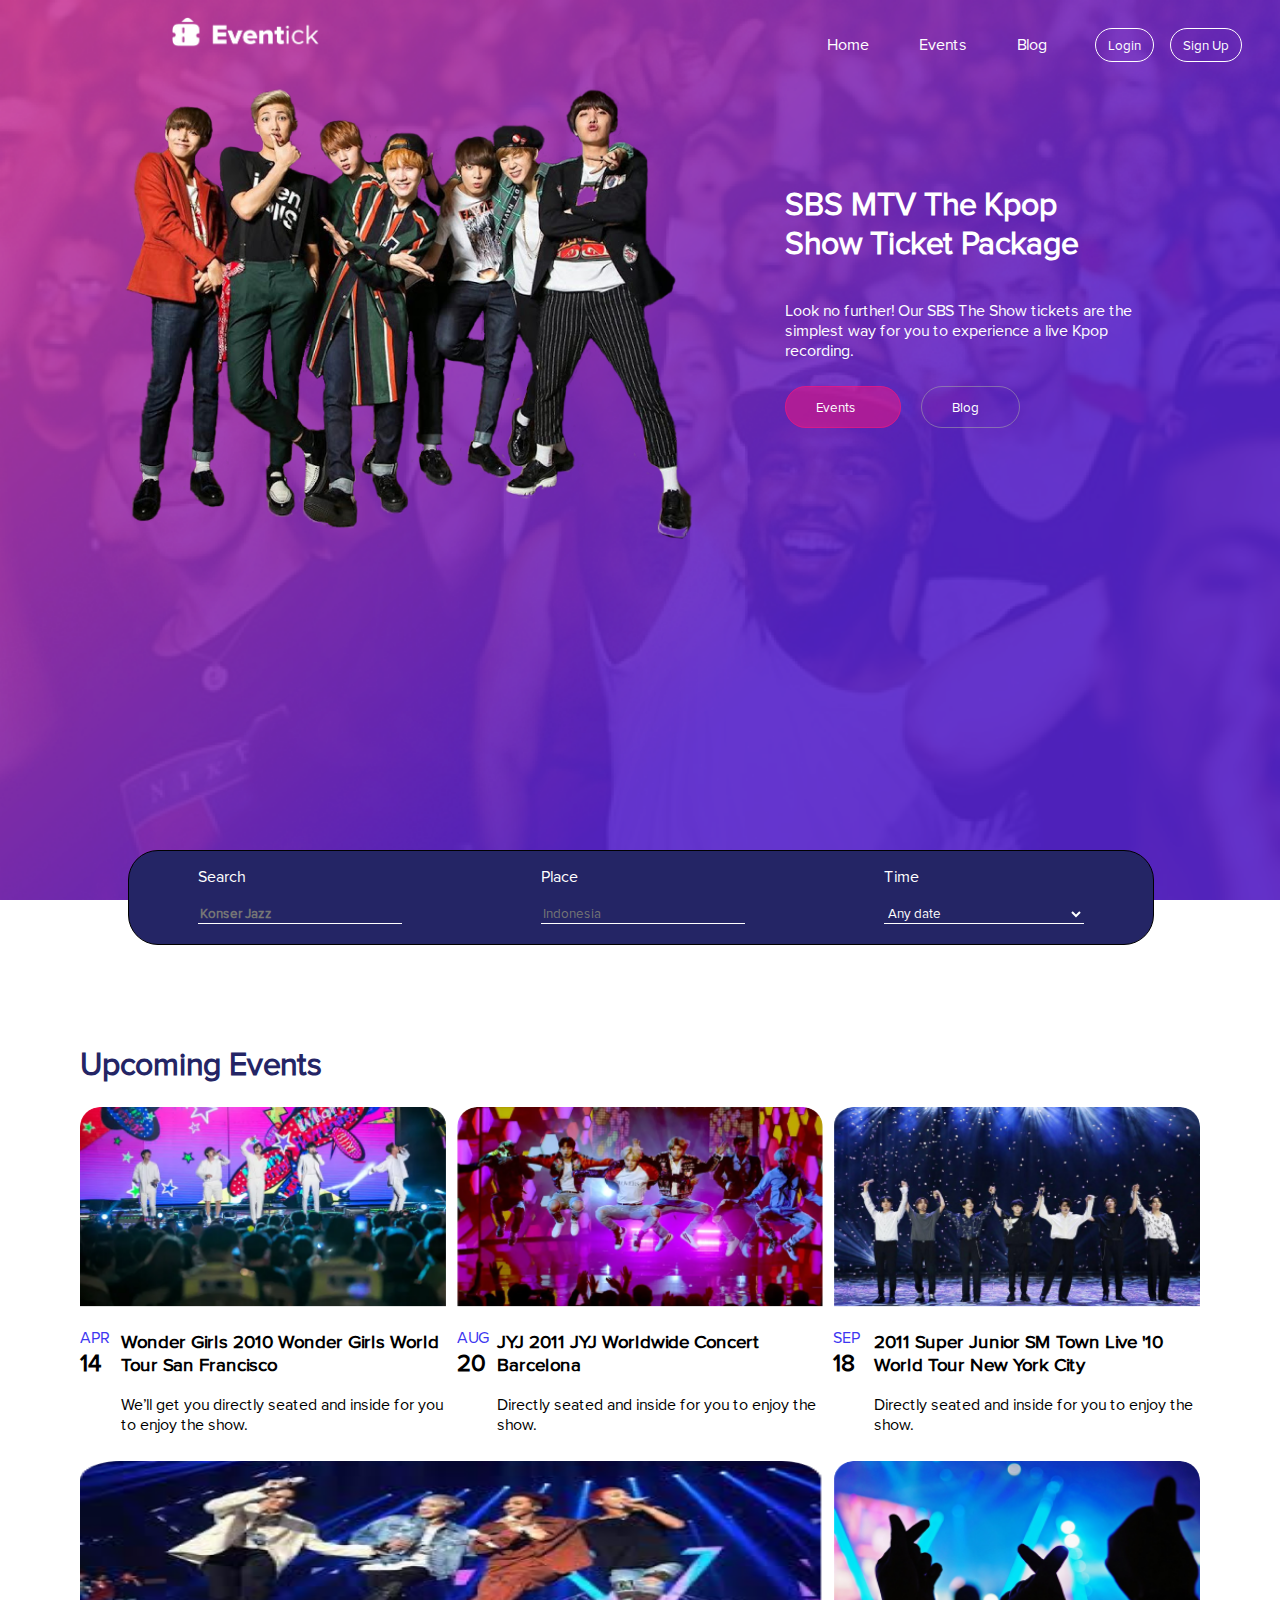
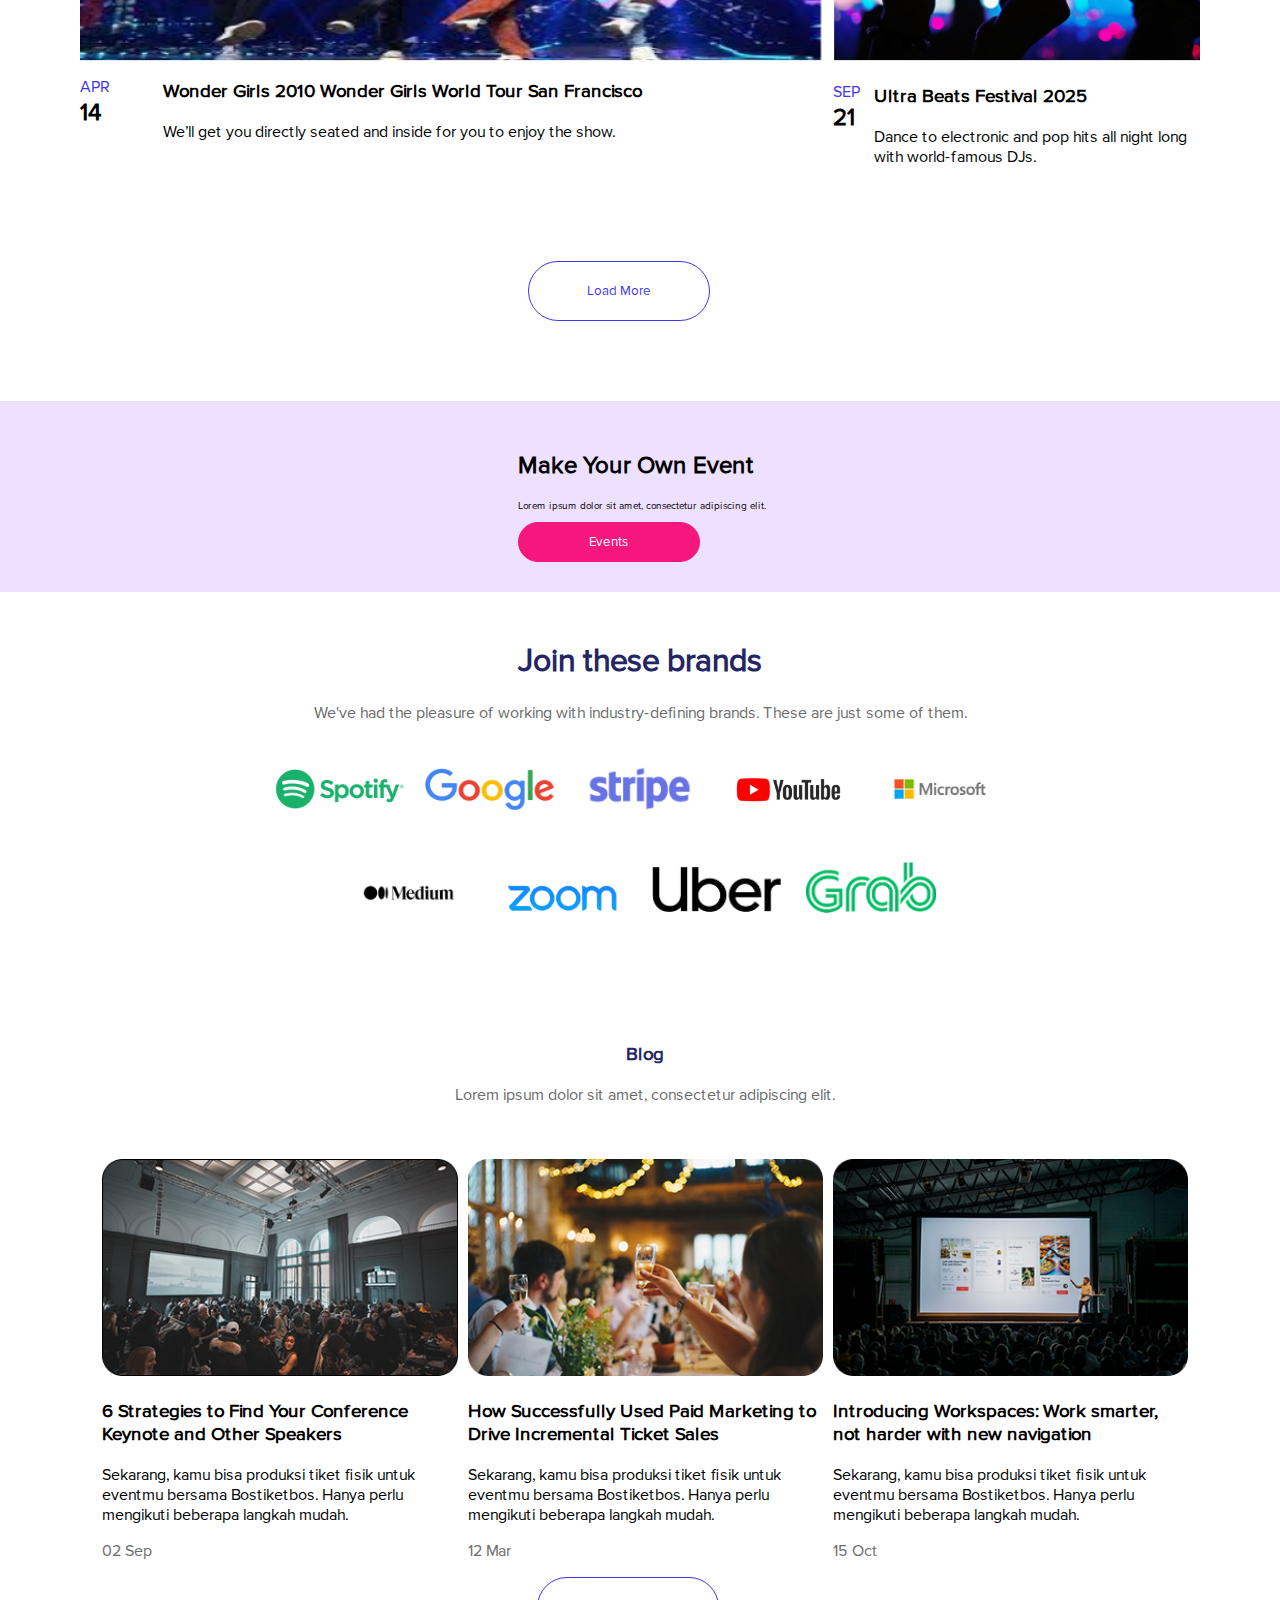
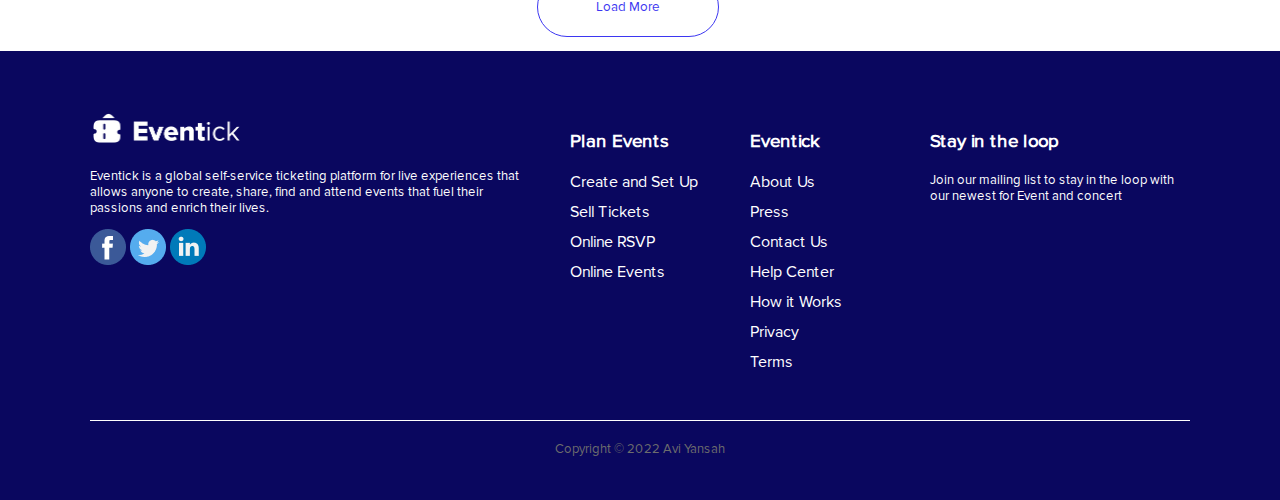
<file: index.html>
<!DOCTYPE html>
<html lang="en">

<head>
    <meta charset="UTF-8">
    <meta name="viewport" content="width=device-width, initial-scale=1.0">
    <title>Festava : Plateforme de Billetterie Événementielle</title>
    <link href="index.css" rel="stylesheet">

</head>

<body>
    <main>
        <header class="header">
            <nav class="menu">
                <a class="logo-img" href="./index.html">
                    <img src="./Images/logo.png" width="150px">
                </a>

                <div class="nav-bar">
                    <div class="nav">
                        <a href="./index.html" style="color: white;">Home</a>
                        <a href="./Events.html" style="color: white;">Events</a>
                        <a href="./Blog.html" style="color: white;">Blog</a>
                    </div>


                    <div class="Login">
                        <a href="./Login.html">
                            <button>Login</button>
                        </a>
                        <a href="./Sign-up.html">
                            <button>Sign Up</button>
                        </a>
                    </div>
                </div>
            </nav>

            <section class="section-header">
                <div class="img-kpop">
                    <img src="./Images/kpop.png">
                </div>
                <div class="head-kpop">
                    <h1>SBS MTV The Kpop <br> Show Ticket Package</h1>
                    <p>Look no further! Our SBS The Show tickets are the<br>simplest way for you to experience a live
                        Kpop<br>recording.
                    </p>
                    <div class="btn-head">
                        <a id="btn-event" class="btn" href="./Events.html">
                            <button>Events</button>
                        </a>
                        <a class="btn" href="./Blog.html">
                            <button>Blog</button>
                        </a>
                    </div>

                </div>
            </section>
        </header>
        <div class="recherche">
            <div class="recherche-div">
                <p>Search</p>
                <input type="text" class="input-r" placeholder="Konser Jazz" style="color: white; font-weight: bold;">

            </div>
            <div>
                <p>Place</p>
                <input type="text" class="input-r" placeholder="Indonesia">
            </div>
            <div>
                <p>Time</p>
                <select class="input-r">
                    <option>Any date</option>
                </select>

            </div>

        </div>

        <section class="container-section">
            <h1 class="title-event">Upcoming Events</h1>
            <div class="container-events">
                <div class="item-1">
                    <img src="./Images/Rectangle 12.png">
                    <div class="item">
                        <div class="item_even">
                            <p class="month">
                                APR
                            </p>
                            <P class="date">
                                14
                            </P>
                        </div>
                        <div>
                            <h3>Wonder Girls 2010 Wonder Girls World Tour San Francisco</h3>
                            <p>We’ll get you directly seated and inside for you to enjoy the show.</p>
                        </div>
                    </div>
                </div>
                <div class="item-2">
                    <img src="./Images/Rectangle 12-1.png">
                    <div class="item">
                        <div class="item_even">
                            <p class="month">AUG</p>
                            <p class="date">20</p>
                        </div>

                        <div class="item-even2">
                            <h3>JYJ 2011 JYJ Worldwide Concert Barcelona</h3>
                            <p>Directly seated and inside for you to enjoy the show.</p>
                        </div>

                    </div>

                </div>
                <div class="item-3">
                    <img src="./Images/Rectangle 12-2.png">
                    <div class="item">
                        <div class="item_even">
                            <p class="month">SEP</p>
                            <p class="date">18</p>
                        </div>
                        <div class="item-even2">
                            <h3>2011 Super Junior SM Town Live '10 World Tour New York City</h3>
                            <p>Directly seated and inside for you to enjoy the show.</p>
                        </div>

                    </div>
                </div>
                <div class="item-4">
                    <img class="imag" src="./Images/Rectangle 12-3.png">
                    <div class="item">
                        <div class="item_even">
                            <p class="month">APR</p>
                            <p class="date">14</p>
                        </div>
                        <div class="item-even2">
                            <h3>Wonder Girls 2010 Wonder Girls World Tour San Francisco</h3>
                            <p>We’ll get you directly seated and inside for you to enjoy the show.</p>
                        </div>
                    </div>
                </div>
                <div class="item-5">
                    <img src="./Images/Rectangle 12-5.png">
                    <div class="item">
                        <div class="item_even">
                            <p class="month">SEP</p>
                            <p class="date">21</p>
                        </div>
                        <div class="item-even2">
                            <h3>Ultra Beats Festival 2025</h3>
                            <p>Dance to electronic and pop hits all night long with world-famous DJs.</p>
                        </div>
                    </div>

                </div>
            </div>
            <a href="./Events.html" class="btn-Load"><button>Load More</button></a>

        </section>

        <section class="event">
            <div>
                <h2>Make Your Own Event</h2>
                <p>Lorem ipsum dolor sit amet, consectetur adipiscing elit.</p>
                <a class="Even-button" href="./Events.html"><button style="border-radius: 50px;"> Events</button></a>
            </div>

        </section>

        <section class="sec">
            <h1>Join these brands</h1>
            <p>We've had the pleasure of working with industry-defining brands. These are just some of them.</p>
            <div class="Yout">
                <div class="yout-1">
                    <img src="./Images/image 4.png">
                    <img src="./Images/image 5.png">
                    <img src="./Images/image 14.png">
                    <img src="./Images/image 15.png">
                    <img src="./Images/image 16.png">
                </div>
                <div class="yout-2">
                    <img src="./Images/image 17.png">
                    <img src="./Images/image 18.png">
                    <img src="./Images/image 19.png">
                    <img src="./Images/image 20.png">
                </div>


            </div>

        </section>
        <section class="Blog-sec">
            <h3 class="titr-Blog">Blog</h3>
            <p class=p-blog>Lorem ipsum dolor sit amet, consectetur adipiscing elit. </p>
            <div class="blog-container">
                <div class="blog-item">
                    <img src="./Images/Rectangle 14.png" width="100%">
                    <h3>6 Strategies to Find Your Conference Keynote and Other Speakers</h3>
                    <p>Sekarang, kamu bisa produksi tiket fisik untuk eventmu bersama Bostiketbos. Hanya perlu mengikuti
                    beberapa langkah mudah.</p>
                    <p class="date-bl">02 Sep</p>
                </div>
                <div class="blog-item">
                    <img src="./Images/Rectangle 14 (1).png" width="100%">
                    <h3>How Successfully Used Paid Marketing to Drive Incremental Ticket Sales</h3>
                    <p>Sekarang, kamu bisa produksi tiket fisik untuk eventmu bersama Bostiketbos. Hanya perlu mengikuti
                    beberapa langkah mudah.</p>
                    <p class="date-bl">12 Mar</p>
                </div>
                <div class="blog-item">
                    <img src="./Images/Rectangle 14 (2).png" width="100%">
                    <h3>Introducing Workspaces: Work smarter, not harder with new navigation</h3>
                    <p>Sekarang, kamu bisa produksi tiket fisik untuk eventmu bersama Bostiketbos. Hanya perlu mengikuti
                        beberapa langkah mudah.</p>
                    <p class="date-bl">15 Oct</p>
                </div>
            </div>
            <a href="./Blog.html" class="btn-Load"><button>Load More</button></a>
        </section>

    </main>
    <footer class="footer">
        <div class="container-footer">
            <div>
                <a class="logo-img" href="index.html">
                    <img src="./Images/logo.png" width="150px">
                </a>
                <p>Eventick is a global self-service ticketing platform for live experiences that allows anyone to create, share, find and attend events that fuel their passions and enrich their lives.</p>
                <div>
                    <img src="./Images/icon1.png" alt="">
                    <img src="./Images/icon2.png" alt="">
                    <img src="./Images/icon3.png" alt="">
                </div>
            </div>
            <div>
                <h3>Plan Events</h3>
                <div class="footer-plan">
                    <a href="">Create and Set Up</a>
                    <a href="">Sell Tickets</a>
                    <a href="">Online RSVP</a>
                    <a href="">Online Events</a>
                </div>
            </div>

            <div>
                <h3>Eventick</h3>
                <div class="footer-even">
                    <a href=""> About Us</a>
                    <a href="">Press</a>
                    <a href="">Contact Us</a>
                    <a href="">Help Center</a>
                    <a href="">How it Works</a>
                    <a href=""> Privacy</a>
                    <a href="">Terms</a>
                </div>
            </div>
            <div>
                <h3>Stay in the loop</h3>
                <p>Join our mailing list to stay in the loop with our newest for Event and concert</p>
            </div>
        </div>

        <p id="Copyright">Copyright © 2022 Avi Yansah</p>

    </footer>


</body>

</html>
</file>
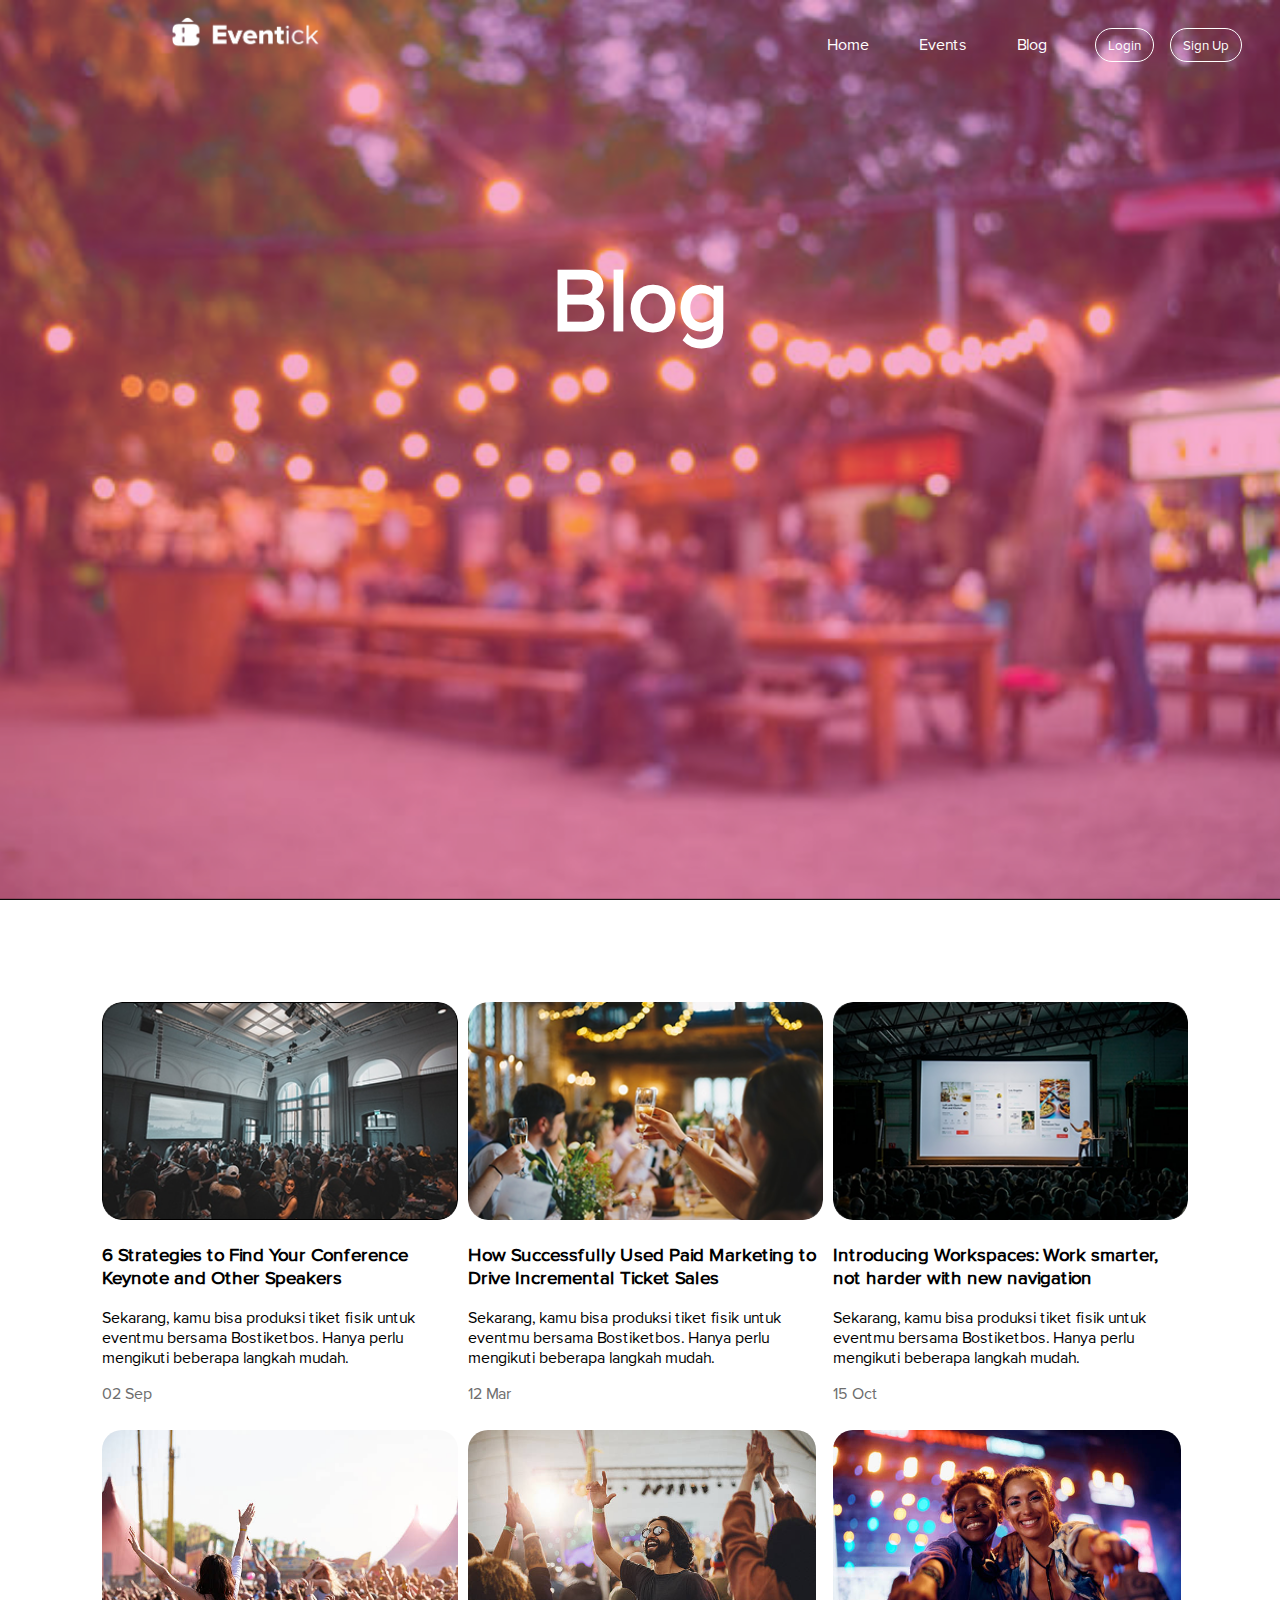
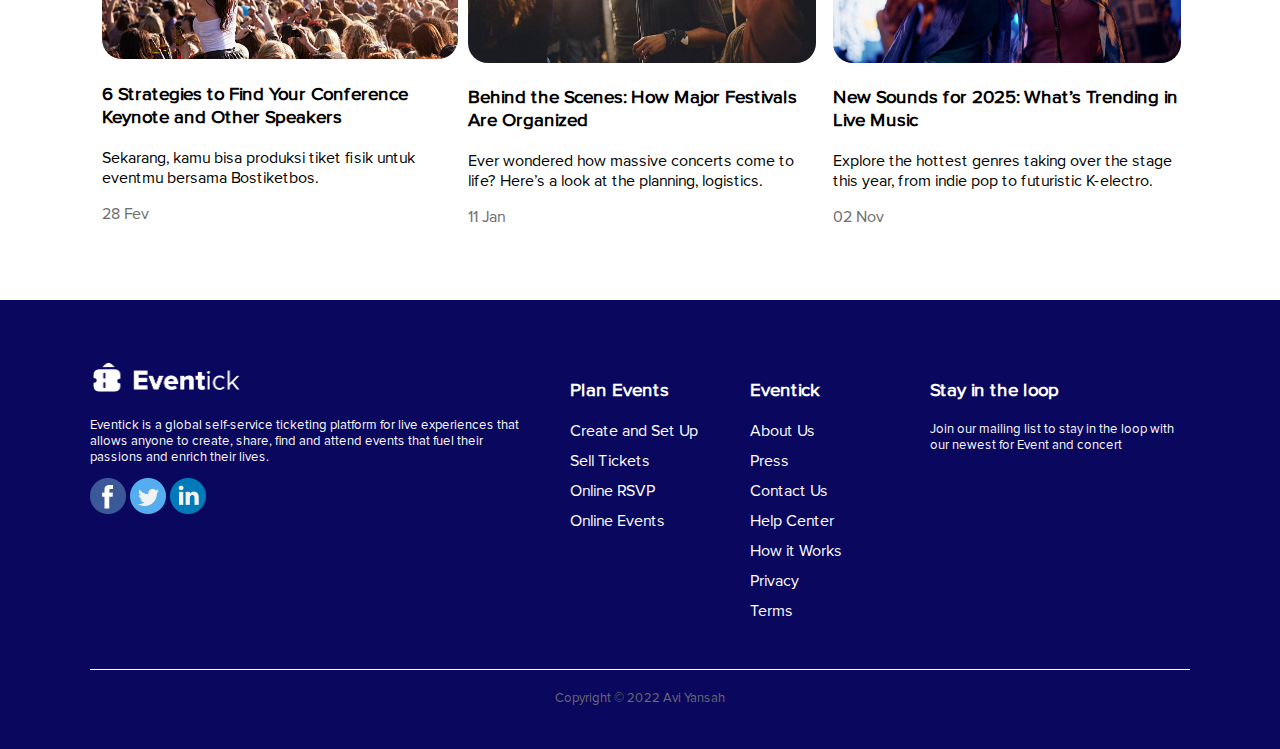
<file: Blog.html>
<!DOCTYPE html>
<html lang="en">

<head>
    <meta charset="UTF-8">
    <meta name="viewport" content="width=device-width, initial-scale=1.0">
    <title>Festava : Plateforme de Billetterie Événementielle</title>
    <link rel="stylesheet" href="./index.css">
</head>

<body>
    <header class="header-blog">
        <nav class="menu">
            <a class="logo-img" href="./index.html">
                <img src="./Images/logo.png" width="150px">
            </a>

            <div class="nav-bar">
                <div class="nav">
                    <a href="./index.html" style="color: white;">Home</a>
                    <a href="./Events.html" style="color: white;">Events</a>
                    <a href="./Blog.html" style="color: white;">Blog</a>
                </div>


                <div class="Login">
                    <a href="./Login.html">
                        <button>Login</button>
                    </a>
                    <a href="./Sign-up.html">
                        <button>Sign Up</button>
                    </a>
                </div>
            </div>
        </nav>
        <h1 class="titre-Blog">Blog</h1>

    </header>
    <section class="Blog-sec">

        <div class="blog-container">
            <div class="blog-iteem">
                <img src="./Images/Rectangle 14.png" width="100%">
                <h3 class="titre-blog">6 Strategies to Find Your Conference Keynote and Other Speakers</h3>
                <p>Sekarang, kamu bisa produksi tiket fisik untuk eventmu bersama Bostiketbos. Hanya perlu mengikuti
                    beberapa langkah mudah.</p>
                <p class="date-bl"> 02 Sep</p>
            </div>
            <div class="blog-iteem">
                <img src="./Images/Rectangle 14 (1).png" width="100%">
                <h3 class="titre-blog">How Successfully Used Paid Marketing to Drive Incremental Ticket Sales</h3>
                <p>Sekarang, kamu bisa produksi tiket fisik untuk eventmu bersama Bostiketbos. Hanya perlu mengikuti
                    beberapa langkah mudah.</p>
                <p class="date-bl">12 Mar </p>
            </div>
            <div class="blog-iteem">
                <img src="./Images/Rectangle 14 (2).png" width="100%">
                <h3 class="titre-blog">Introducing Workspaces: Work smarter, not harder with new navigation</h3>
                <p>Sekarang, kamu bisa produksi tiket fisik untuk eventmu bersama Bostiketbos. Hanya perlu mengikuti
                    beberapa langkah mudah.</p>
                <p class="date-bl"> 15 Oct</p>
            </div>
            <div class="blog-iteem">
                <img src="./Images/Blog-1.jpg" width="100%">
                <h3 class="titre-blog">6 Strategies to Find Your Conference Keynote and Other Speakers</h3>
                <p>Sekarang, kamu bisa produksi tiket fisik untuk eventmu bersama Bostiketbos.</p>
                <p class="date-bl"> 28 Fev</p>
            </div>
            <div class="blog-iteem">
                <img src="./Images/Blog-2.jpg" width="98%">
                <h3 class="titre-blog">Behind the Scenes: How Major Festivals Are Organized</h3>
                <p>Ever wondered how massive concerts come to life? Here’s a look at the planning, logistics.</p>
                <p class="date-bl">11 Jan</p>
            </div>
            <div class="blog-iteem">
                <img src="./Images/Blog-3.jpg" width="98%">
                <h3 class="titre-blog">New Sounds for 2025: What’s Trending in Live Music</h3>
                <p>Explore the hottest genres taking over the stage this year, from indie pop to futuristic K-electro.
                </p>
                <p class="date-bl"> 02 Nov</p>
            </div>
        </div>
    </section>

    <footer class="footer" style="margin-top: 15%;">
        <div class="container-footer">
            <div>
                <a class="logo-img" href="./index.html">
                    <img src="./Images/logo.png" width="150px">
                </a>
                <p>Eventick is a global self-service ticketing platform for live experiences that allows anyone to
                    create, share, find and attend events that fuel their passions and enrich their lives.</p>
                <div>
                    <img src="./Images/icon1.png" alt="">
                    <img src="./Images/icon2.png" alt="">
                    <img src="./Images/icon3.png" alt="">
                </div>
            </div>
            <div>
                <h3>Plan Events</h3>
                <div class="footer-plan">
                    <a href="">Create and Set Up</a>
                    <a href="">Sell Tickets</a>
                    <a href="">Online RSVP</a>
                    <a href="">Online Events</a>
                </div>
            </div>

            <div>
                <h3>Eventick</h3>
                <div class="footer-even">
                    <a href=""> About Us</a>
                    <a href="">Press</a>
                    <a href="">Contact Us</a>
                    <a href="">Help Center</a>
                    <a href="">How it Works</a>
                    <a href=""> Privacy</a>
                    <a href="">Terms</a>
                </div>
            </div>
            <div>
                <h3>Stay in the loop</h3>
                <p>Join our mailing list to stay in the loop with our newest for Event and concert</p>
            </div>
        </div>

        <p id="Copyright">Copyright © 2022 Avi Yansah</p>

    </footer>

</body>

</html>
</file>
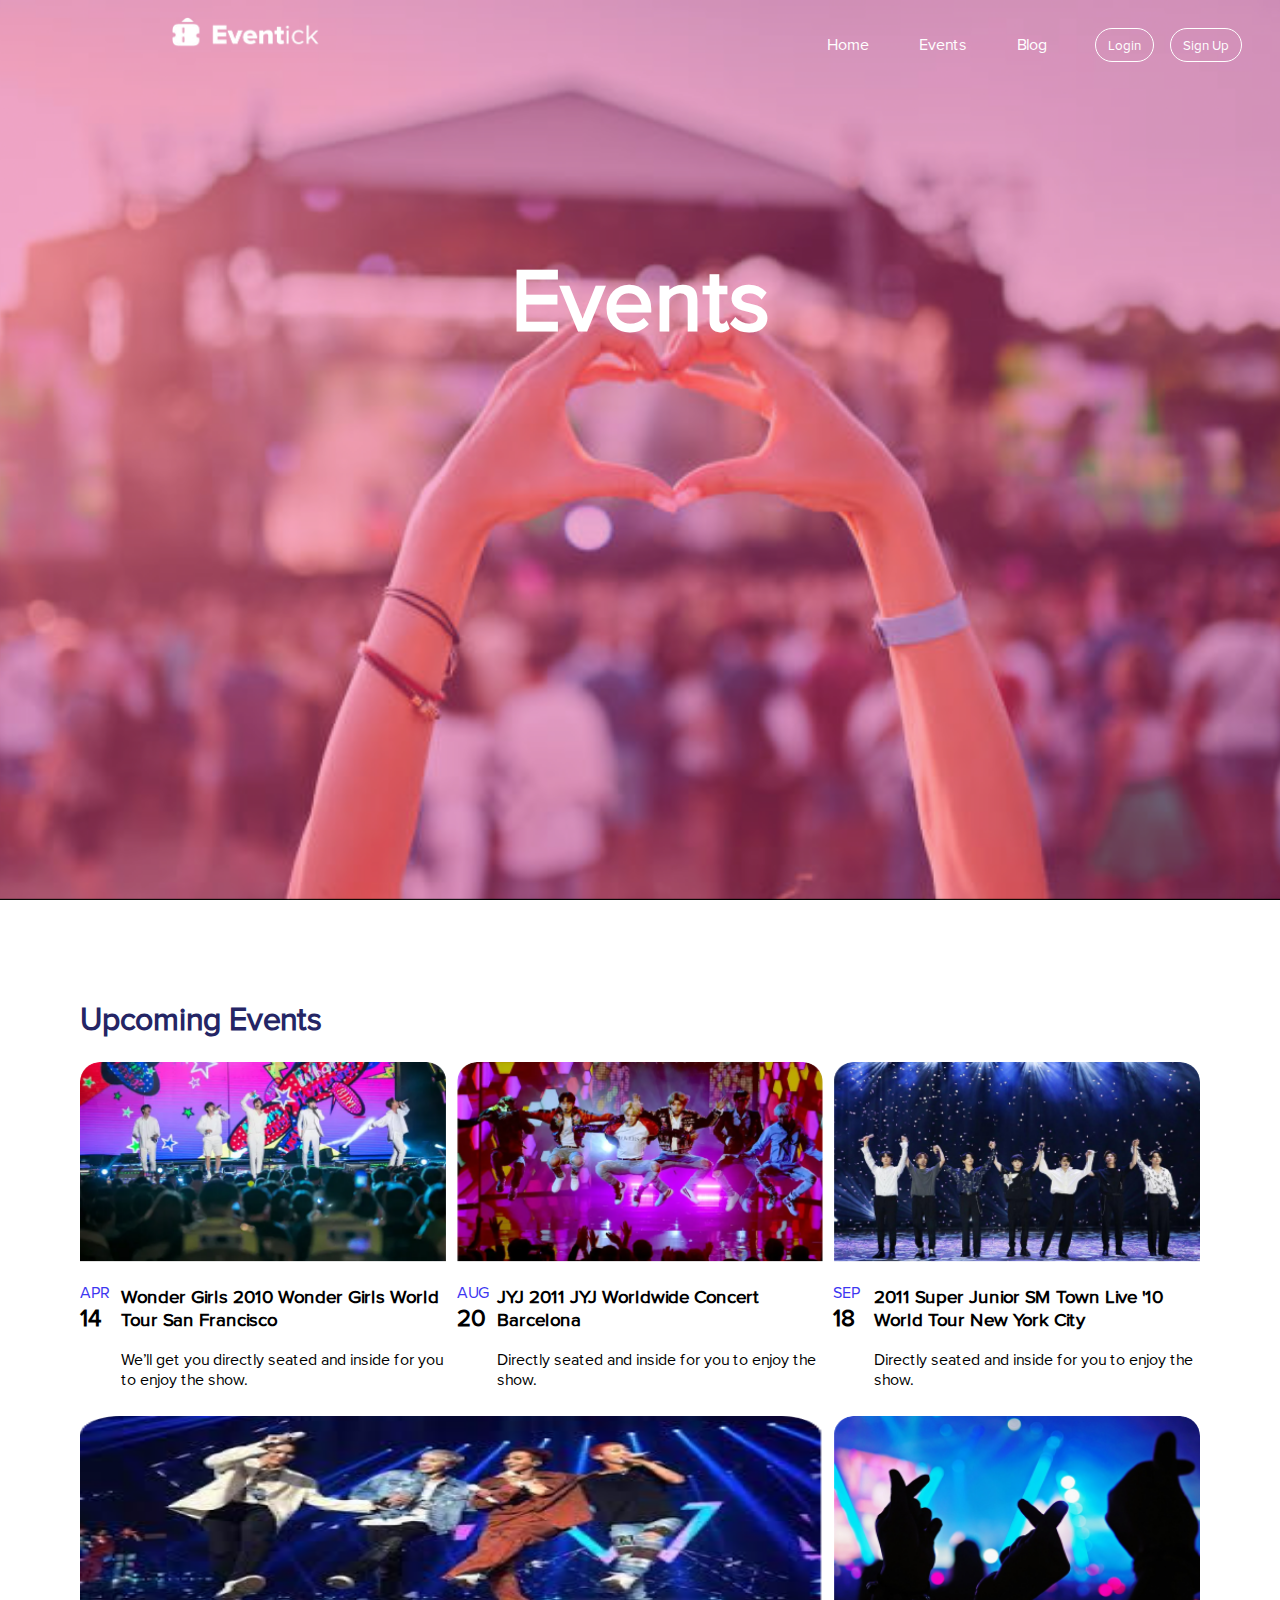
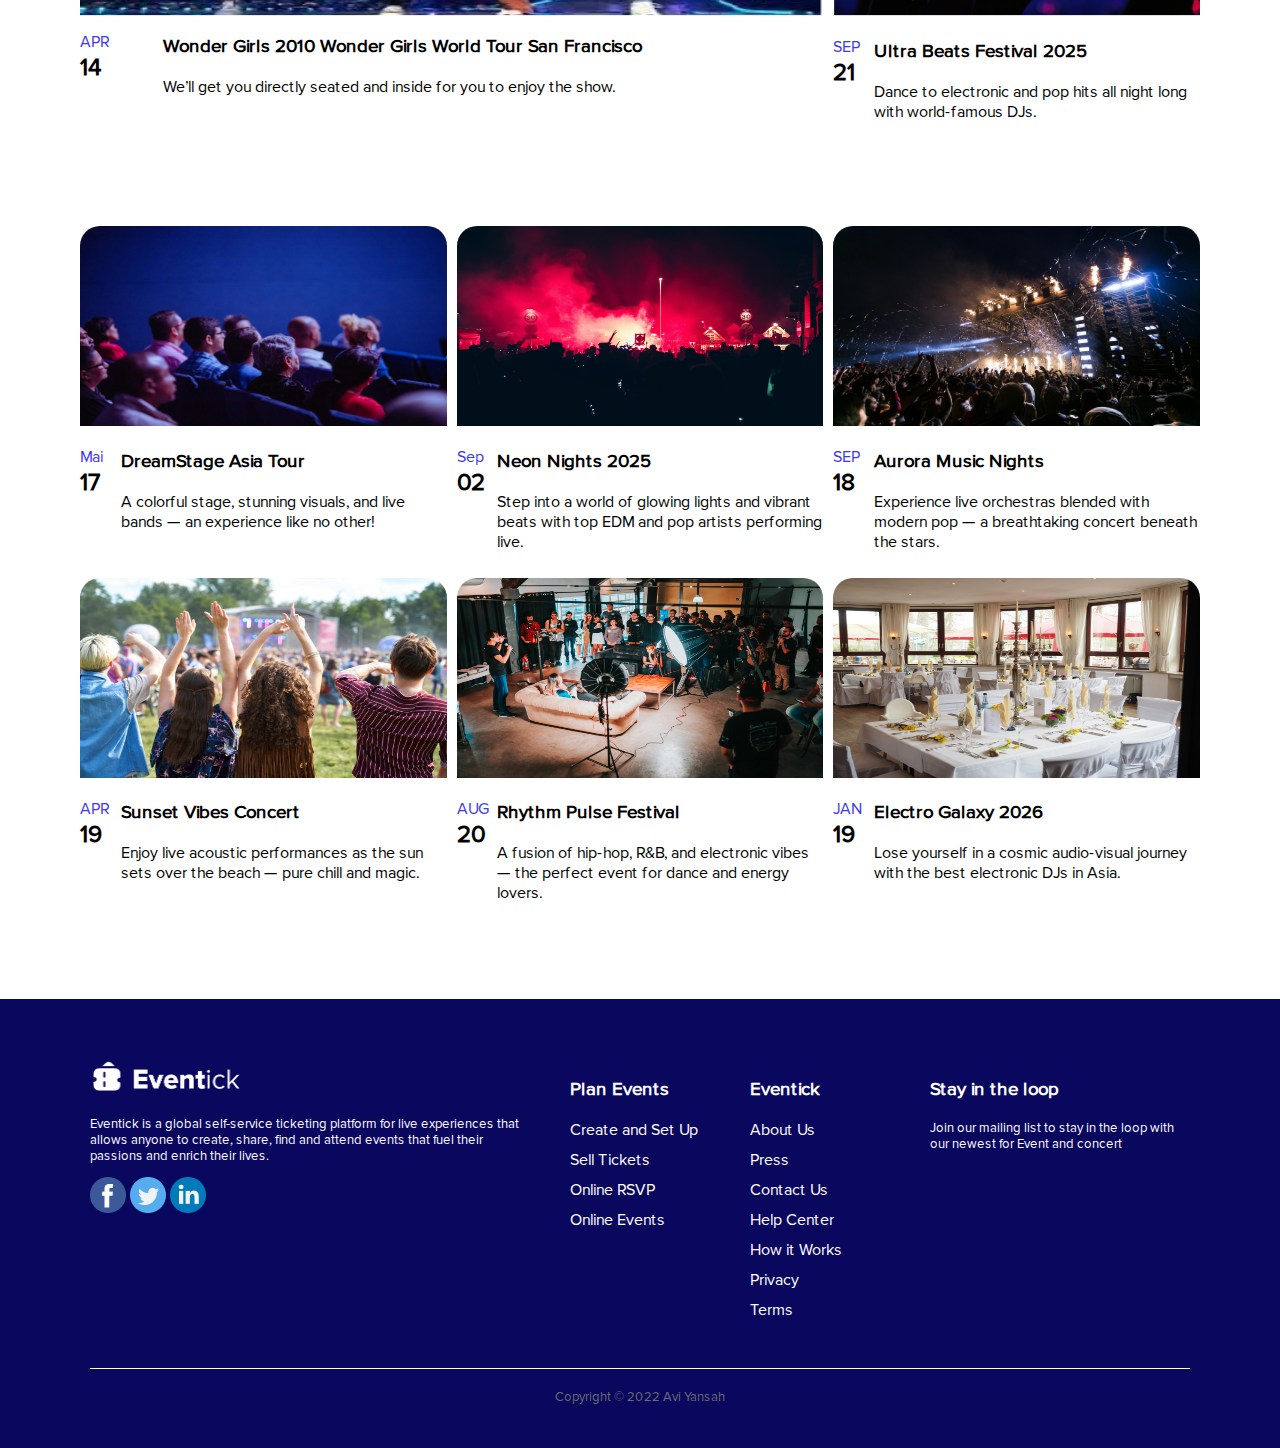
<file: Events.html>
<!DOCTYPE html>
<html lang="en">

<head>
    <meta charset="UTF-8">
    <meta name="viewport" content="width=device-width, initial-scale=1.0">
    <title>Festava : Plateforme de Billetterie Événementielle</title>
    <link href="./index.css" rel="stylesheet">
  

</head>

<body>
    <main>
        <header class="event-page">
            <nav class="menu">
                <a class="logo-img" href="./index.html">
                    <img src="./Images/logo.png" width="150px">
                </a>

                <div class="nav-bar">
                    <div class="nav">
                        <a href="./index.html" style="color: white;">Home</a>
                        <a href="./Events.html" style="color: white;">Events</a>
                        <a href="./Blog.html" style="color: white;">Blog</a>
                    </div>


                    <div class="Login">
                        <a href="./Login.html">
                            <button>Login</button>
                        </a>
                        <a href="./Sign-up.html">
                            <button>Sign Up</button>
                        </a>
                    </div>
                </div>
            </nav>
            <h1 class="title-page-event">Events</h1>
        </header>

        <section class="container-section">
            <h1 class="title-event">Upcoming Events</h1>
            <div class="container-events">
                <div class="item-1">
                    <img src="./Images/Rectangle 12.png">
                    <div class="item">
                        <div class="item_even">
                            <p class="month">
                                APR
                            </p>
                            <P class="date">
                                14
                            </P>
                        </div>

                        <div>
                            <h3>Wonder Girls 2010 Wonder Girls World Tour San Francisco</h3>
                            <p>We’ll get you directly seated and inside for you to enjoy the show.</p>
                        </div>


                    </div>

                </div>
                <div class="item-2">
                    <img src="./Images/Rectangle 12-1.png">
                    <div class="item">
                        <div class="item_even">
                            <p class="month">AUG</p>
                            <p class="date">20</p>
                        </div>

                        <div class="item-even2">
                            <h3>JYJ 2011 JYJ Worldwide Concert Barcelona</h3>
                            <p>Directly seated and inside for you to enjoy the show.</p>
                        </div>

                    </div>

                </div>
                <div class="item-3">
                    <img src="./Images/Rectangle 12-2.png">
                    <div class="item">
                        <div class="item_even">
                            <p class="month">SEP</p>
                            <p class="date">18</p>
                        </div>
                        <div class="item-even2">
                            <h3>2011 Super Junior SM Town Live '10 World Tour New York City</h3>
                            <p>Directly seated and inside for you to enjoy the show.</p>
                        </div>

                    </div>
                </div>
                <div class="item-4">
                    <img class="imag" src="./Images/Rectangle 12-3.png">
                    <div class="item">
                        <div class="item_even">
                            <p class="month">APR</p>
                            <p class="date">14</p>
                        </div>
                        <div class="item-even2">
                            <h3>Wonder Girls 2010 Wonder Girls World Tour San Francisco</h3>
                            <p>We’ll get you directly seated and inside for you to enjoy the show.</p>
                        </div>
                    </div>
                </div>
                <div class="item-5">
                    <img src="./Images/Rectangle 12-5.png">
                    <div class="item">
                        <div class="item_even">
                            <p class="month">SEP</p>
                            <p class="date">21</p>
                        </div>
                        <div class="item-even2">
                            <h3>Ultra Beats Festival 2025</h3>
                            <p>Dance to electronic and pop hits all night long with world-famous DJs.</p>
                        </div>
                    </div>
                </div>
                <div class="item-6">
                    <img src="./Images/Event-4.jpg">
                    <div class="item">
                        <div class="item_even">
                            <p class="month">Mai</p>
                            <p class="date">17</p>
                        </div>
                        <div class="item-even2">
                            <h3>DreamStage Asia Tour</h3>
                            <p>A colorful stage, stunning visuals, and live bands — an experience like no other!</p>
                        </div>
                    </div>
                </div>
                <div class="item-7">
                    <img src="./Images/Event-3.jpg">
                    <div class="item">
                        <div class="item_even">
                            <p class="month">Sep</p>
                            <p class="date">02</p>
                        </div>
                        <div class="item-even2">
                            <h3>Neon Nights 2025</h3>
                            <p>Step into a world of glowing lights and vibrant beats with top EDM and pop artists
                                performing live.</p>
                        </div>
                    </div>
                </div>
                <div class="item-8">
                    <img src="./Images/Event-2.jpg">
                    <div class="item">
                        <div class="item_even">
                            <p class="month">SEP</p>
                            <p class="date">18</p>
                        </div>
                        <div class="item-even2">
                            <h3>Aurora Music Nights</h3>
                            <p>Experience live orchestras blended with modern pop — a breathtaking concert beneath the
                                stars.</p>
                        </div>
                    </div>
                </div>
                <div class="item-9">
                    <img src="./Images/Event-1.jpg">
                    <div class="item">
                        <div class="item_even">
                            <p class="month">APR</p>
                            <p class="date">19</p>
                        </div>
                        <div class="item-even2">
                            <h3>Sunset Vibes Concert</h3>
                            <p>Enjoy live acoustic performances as the sun sets over the beach — pure chill and magic.
                            </p>
                        </div>
                    </div>
                </div>
                <div class="item-10">
                    <img src="./Images/Event-5.jpg">
                    <div class="item">
                        <div class="item_even">
                            <p class="month">AUG</p>
                            <p class="date">20</p>
                        </div>
                        <div class="item-even2">
                            <h3>Rhythm Pulse Festival</h3>
                            <p>A fusion of hip-hop, R&B, and electronic vibes — the perfect event for dance and energy
                                lovers.</p>
                        </div>
                    </div>
                </div>
                <div class="item-11">
                    <img src="./Images/Event-6.jpg">
                    <div class="item">
                        <div class="item_even">
                            <p class="month">JAN</p>
                            <p class="date">19</p>
                        </div>
                        <div class="item-even2">
                            <h3>Electro Galaxy 2026</h3>
                            <p>Lose yourself in a cosmic audio-visual journey with the best electronic DJs in Asia.</p>
                        </div>
                    </div>
                </div>

            </div>


        </section>

    </main>
    <footer class="footer" style="margin-top: 5%;">
        <div class="container-footer">
            <div>
                <a class="logo-img" href="./index.html">
                    <img src="./Images/logo.png" width="150px">
                </a>
                <p>Eventick is a global self-service ticketing platform for live experiences that allows anyone to
                    create, share, find and attend events that fuel their passions and enrich their lives.</p>
                <div>
                    <img src="./Images/icon1.png" alt="">
                    <img src="./Images/icon2.png" alt="">
                    <img src="./Images/icon3.png" alt="">
                </div>
            </div>
            <div>
                <h3>Plan Events</h3>
                <div class="footer-plan">
                    <a href="">Create and Set Up</a>
                    <a href="">Sell Tickets</a>
                    <a href="">Online RSVP</a>
                    <a href="">Online Events</a>
                </div>
            </div>

            <div>
                <h3>Eventick</h3>
                <div class="footer-even">
                    <a href=""> About Us</a>
                    <a href="">Press</a>
                    <a href="">Contact Us</a>
                    <a href="">Help Center</a>
                    <a href="">How it Works</a>
                    <a href=""> Privacy</a>
                    <a href="">Terms</a>
                </div>
            </div>
            <div>
                <h3>Stay in the loop</h3>
                <p>Join our mailing list to stay in the loop with our newest for Event and concert</p>
            </div>
        </div>

        <p id="Copyright">Copyright © 2022 Avi Yansah</p>

    </footer>



</body>

</html>
</file>
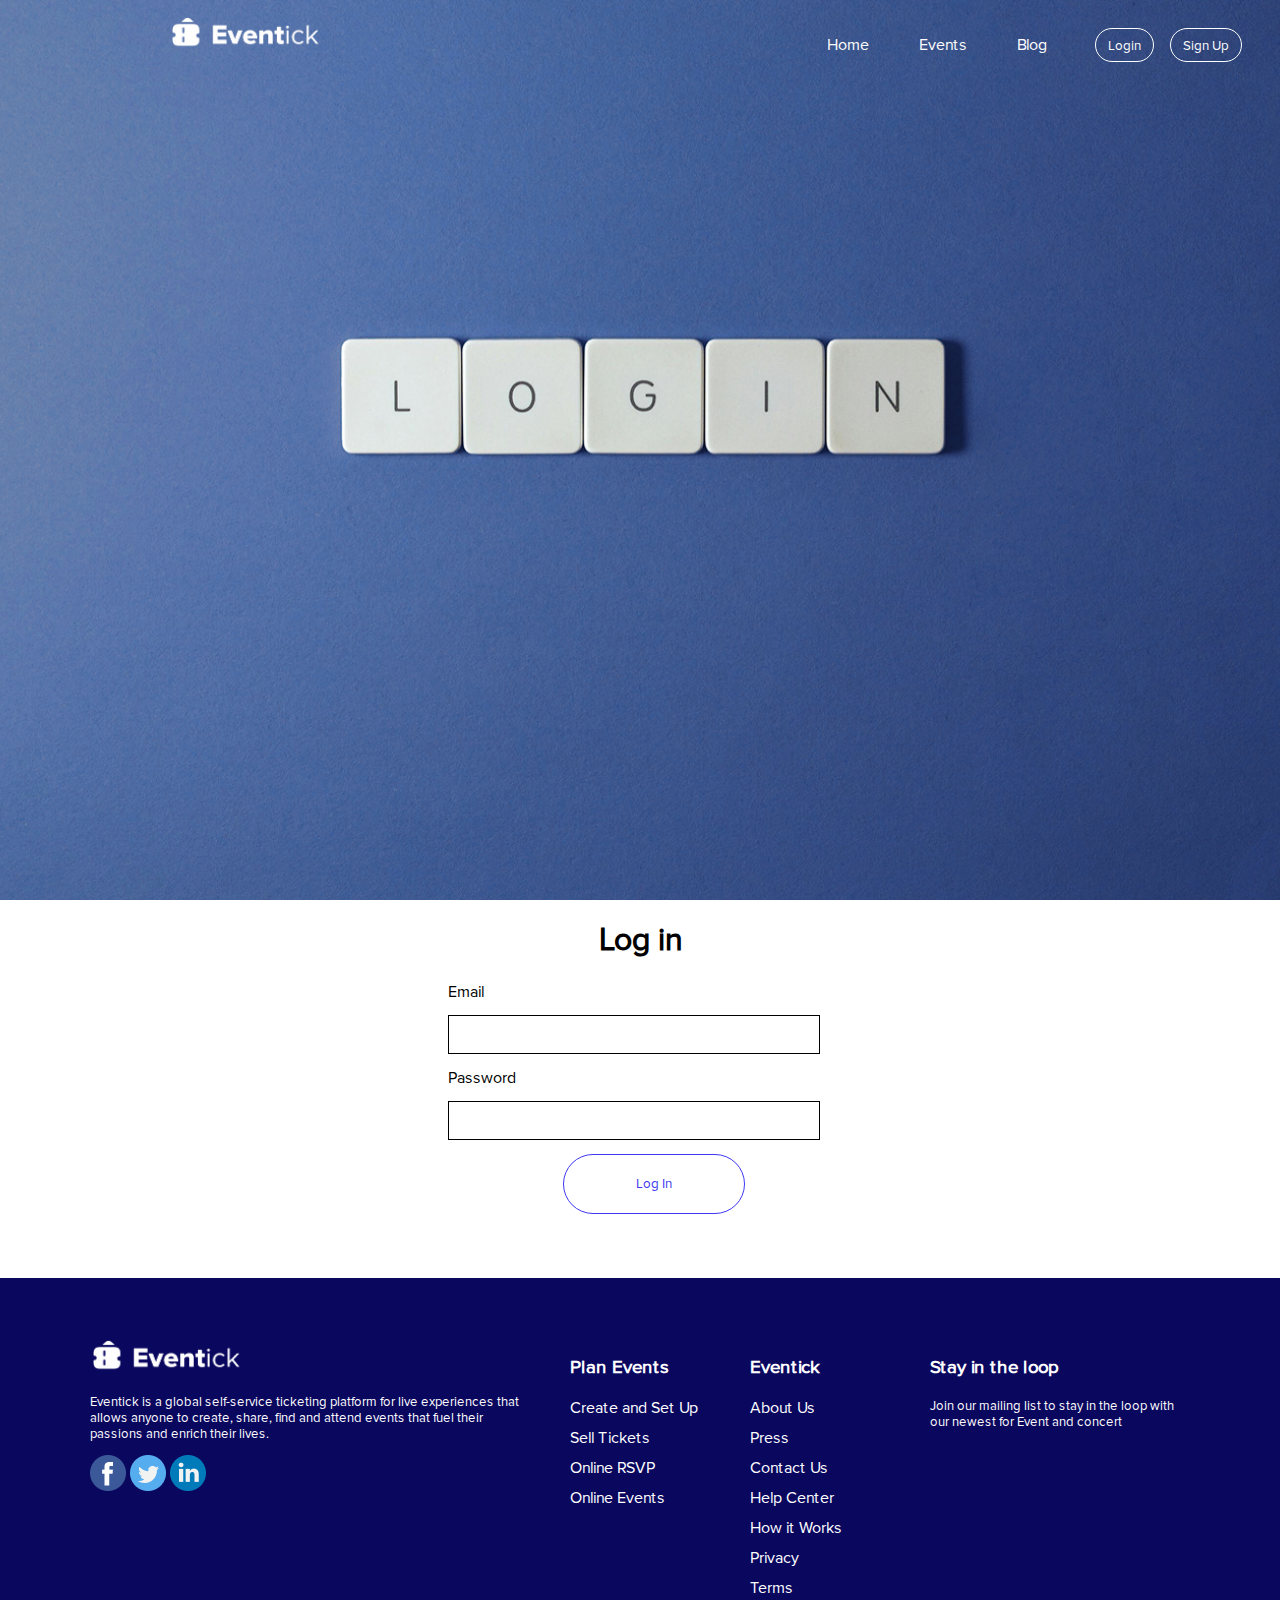
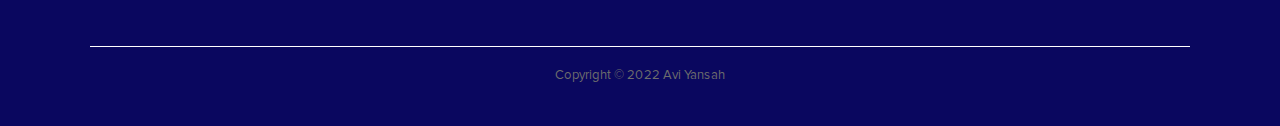
<file: Login.html>
<!DOCTYPE html>
<html lang="en">

<head>
    <meta charset="UTF-8">
    <meta name="viewport" content="width=device-width, initial-scale=1.0">
    <link href="./index.css" rel="stylesheet">
    <title>Festava : Plateforme de Billetterie Événementielle</title>
</head>

<body>
    <main>
        <header class="header-login">
            <nav class="menu">
                <a class="logo-img" href="./index.html">
                    <img src="./Images/logo.png" width="150px">
                </a>

                <div class="nav-bar">
                    <div class="nav">
                        <a href="./index.html" style="color: white;">Home</a>
                        <a href="./Events.html" style="color: white;">Events</a>
                        <a href="./Blog.html" style="color: white;">Blog</a>
                    </div>


                    <div class="Login">
                        <a href="./Login.html">
                            <button>Login</button>
                        </a>
                        <a href="./Sign-up.html">
                            <button>Sign Up</button>
                        </a>
                    </div>
                </div>
            </nav>
        </header>
        <h1 class="signup-title">Log in</h1>
        <section class="sign-up_form">
            
            <form class="form">
                <label for="email">Email</label>
                <input type="email">
                <label for="password">Password</label>
                <input type="password">
            </form>
            
        </section>
        <a href="" class="btn-Load" id="log"><button>Log In</button></a>
    </main>

    <footer class="footer" style="margin-top: 5%;">
        <div class="container-footer">
            <div>
                <a class="logo-img" href="./index.html">
                    <img src="./Images/logo.png" width="150px">
                </a>
                <p>Eventick is a global self-service ticketing platform for live experiences that allows anyone to
                    create, share, find and attend events that fuel their passions and enrich their lives.</p>
                <div>
                    <img src="./Images/icon1.png" alt="">
                    <img src="./Images/icon2.png" alt="">
                    <img src="./Images/icon3.png" alt="">
                </div>
            </div>
            <div>
                <h3>Plan Events</h3>
                <div class="footer-plan">
                    <a href="">Create and Set Up</a>
                    <a href="">Sell Tickets</a>
                    <a href="">Online RSVP</a>
                    <a href="">Online Events</a>
                </div>
            </div>

            <div>
                <h3>Eventick</h3>
                <div class="footer-even">
                    <a href=""> About Us</a>
                    <a href="">Press</a>
                    <a href="">Contact Us</a>
                    <a href="">Help Center</a>
                    <a href="">How it Works</a>
                    <a href=""> Privacy</a>
                    <a href="">Terms</a>
                </div>
            </div>
            <div>
                <h3>Stay in the loop</h3>
                <p>Join our mailing list to stay in the loop with our newest for Event and concert</p>
            </div>
        </div>

        <p id="Copyright">Copyright © 2022 Avi Yansah</p>

    </footer>

</body>

</html>
</file>
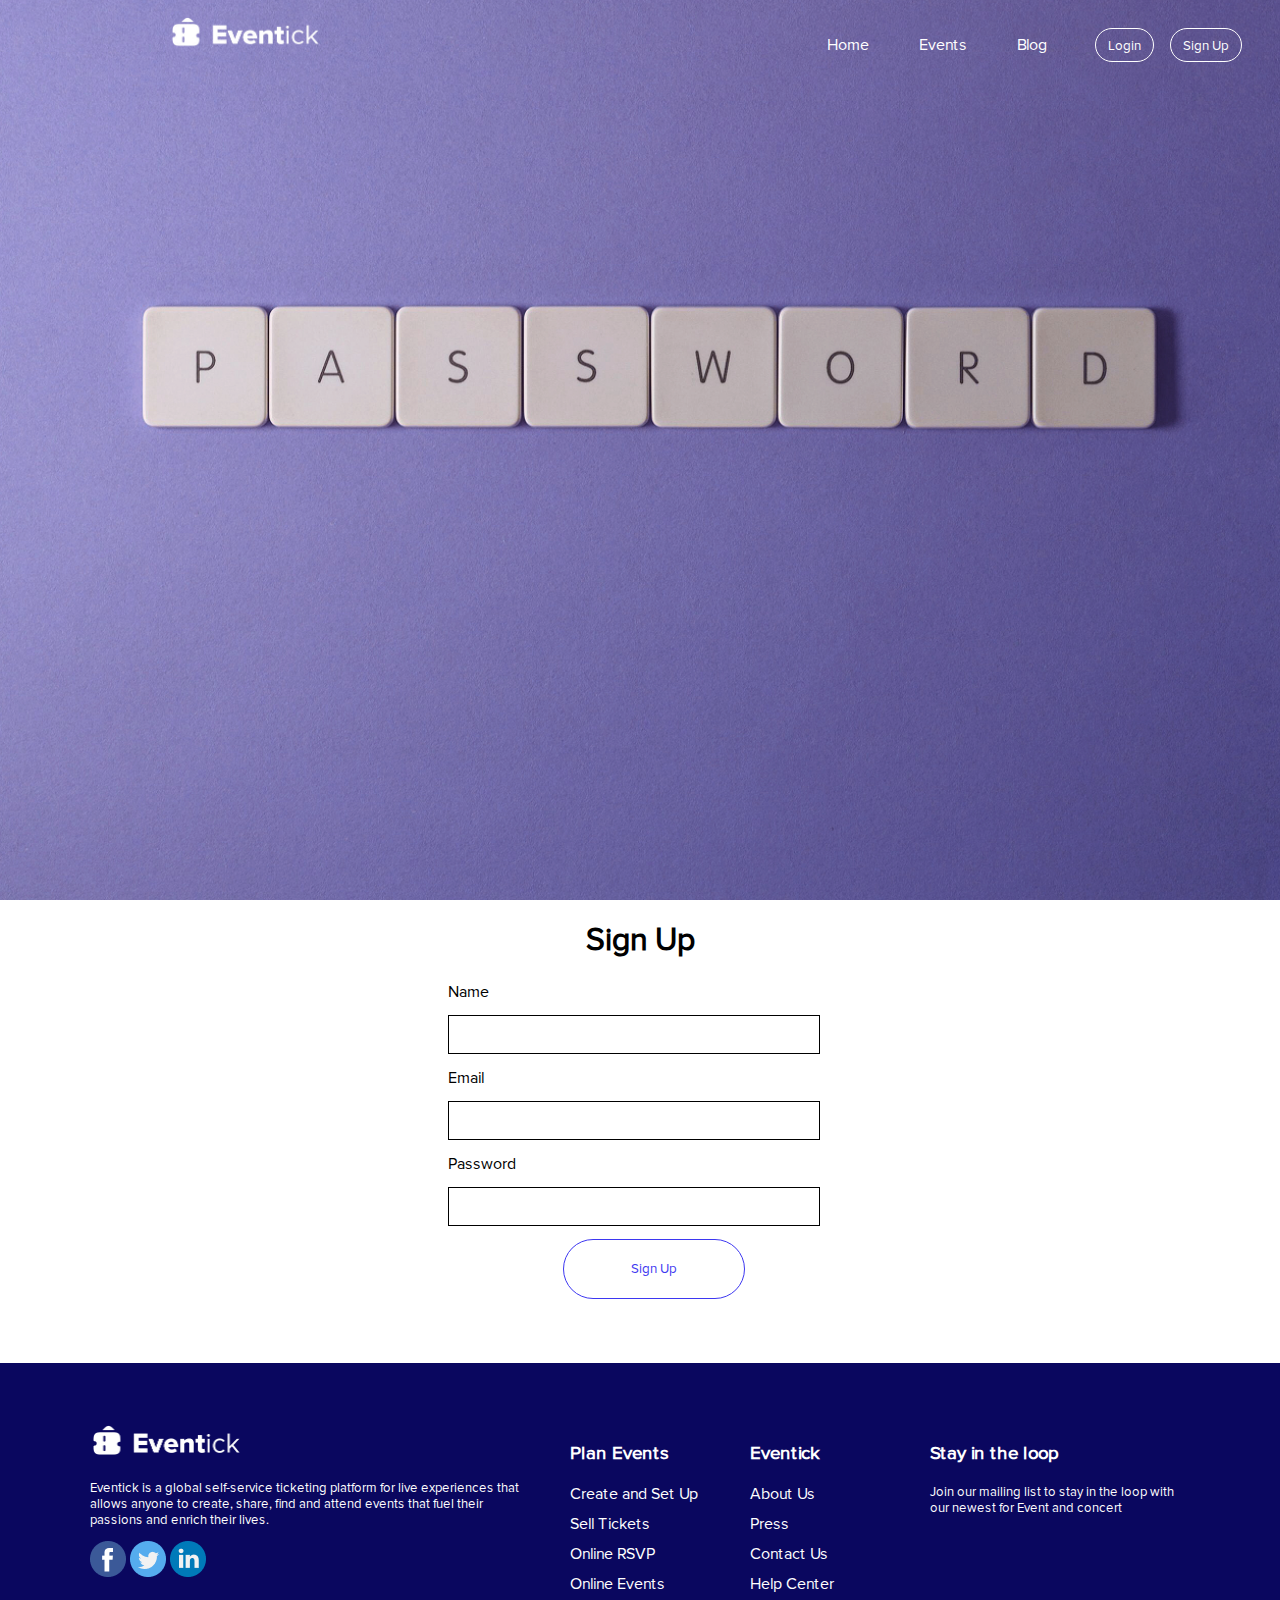
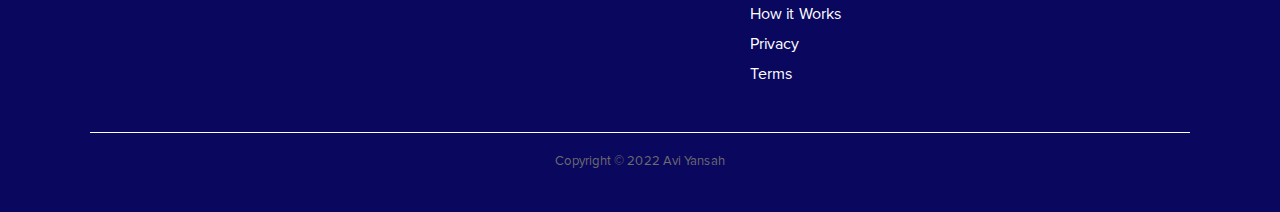
<file: Sign-up.html>
<!DOCTYPE html>
<html lang="en">

<head>
    <meta charset="UTF-8">
    <meta name="viewport" content="width=device-width, initial-scale=1.0">
    <link href="./index.css" rel="stylesheet">
    <title>Festava : Plateforme de Billetterie Événementielle</title>
</head>

<body>
    <main>
        <header class="header-sign-up">
            <nav class="menu">
                <a class="logo-img" href="./index.html">
                    <img src="./Images/logo.png" width="150px">
                </a>

                <div class="nav-bar">
                    <div class="nav">
                        <a href="./index.html" style="color: white;">Home</a>
                        <a href="./Events.html" style="color: white;">Events</a>
                        <a href="./Blog.html" style="color: white;">Blog</a>
                    </div>


                    <div class="Login">
                        <a href="./Login.html">
                            <button>Login</button>
                        </a>
                        <a href="./Sign-up.html">
                            <button>Sign Up</button>
                        </a>
                    </div>
                </div>
            </nav>
        </header>
        <h1 class="signup-title">Sign Up</h1>        
        <section class="sign-up_form">
            
            <form>
                <label for="name">Name</label>
                <input type="text" value>
                <label for="email">Email</label>
                <input type="email" value>
                <label for="password">Password</label>
                <input type="password">
                
            </form>
            
        </section>
        <a href="" class="btn-Load" id="sin"><button class="btn-signup">Sign Up</button></a>
    </main>

    <footer class="footer" style="margin-top: 5%;">
        <div class="container-footer">
            <div>
                <a class="logo-img" href="./index.html">
                    <img src="./Images/logo.png" width="150px">
                </a>
                <p>Eventick is a global self-service ticketing platform for live experiences that allows anyone to
                    create, share, find and attend events that fuel their passions and enrich their lives.</p>
                <div>
                    <img src="./Images/icon1.png" alt="">
                    <img src="./Images/icon2.png" alt="">
                    <img src="./Images/icon3.png" alt="">
                </div>
            </div>
            <div>
                <h3>Plan Events</h3>
                <div class="footer-plan">
                    <a href="">Create and Set Up</a>
                    <a href="">Sell Tickets</a>
                    <a href="">Online RSVP</a>
                    <a href="">Online Events</a>
                </div>
            </div>

            <div>
                <h3>Eventick</h3>
                <div class="footer-even">
                    <a href=""> About Us</a>
                    <a href="">Press</a>
                    <a href="">Contact Us</a>
                    <a href="">Help Center</a>
                    <a href="">How it Works</a>
                    <a href=""> Privacy</a>
                    <a href="">Terms</a>
                </div>
            </div>
            <div>
                <h3>Stay in the loop</h3>
                <p>Join our mailing list to stay in the loop with our newest for Event and concert</p>
            </div>
        </div>

        <p id="Copyright">Copyright © 2022 Avi Yansah</p>

    </footer>

</body>

</html>
</file>
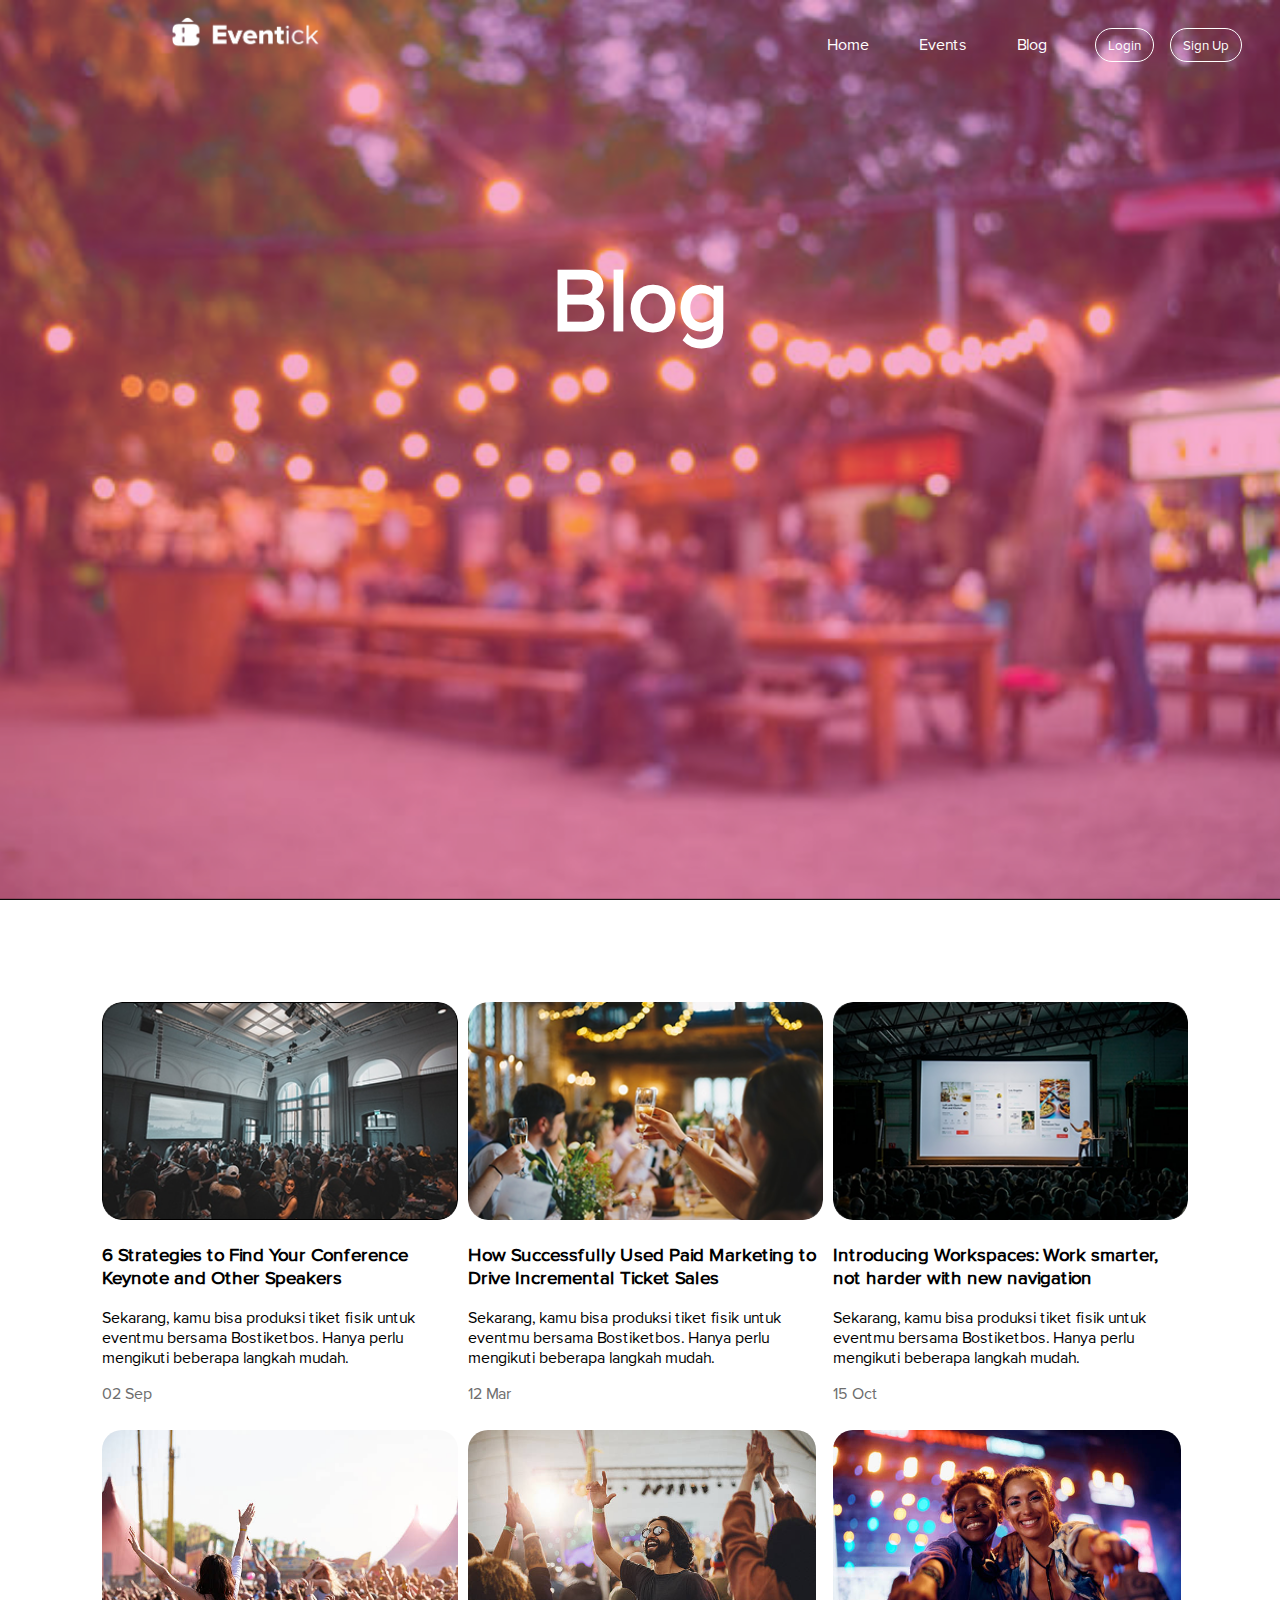
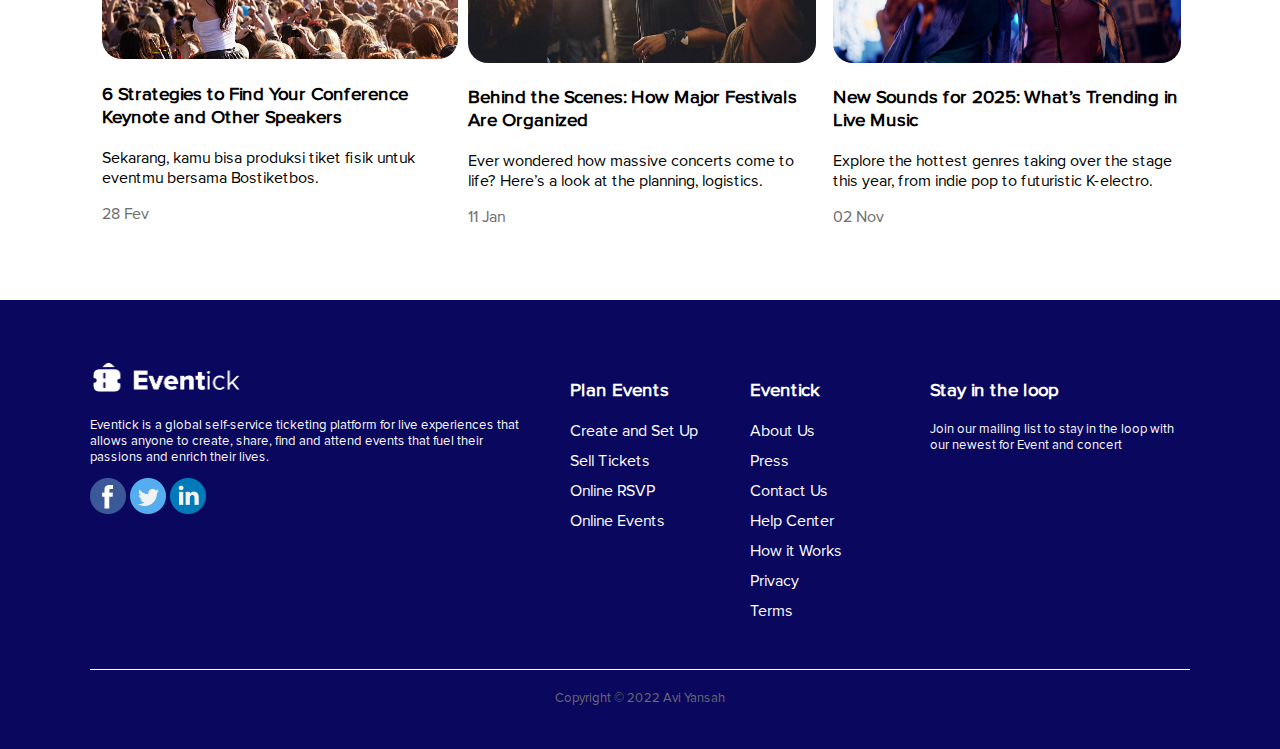
<file: Code/Blog.html>
<!DOCTYPE html>
<html lang="en">

<head>
    <meta charset="UTF-8">
    <meta name="viewport" content="width=device-width, initial-scale=1.0">
    <title>Festava : Plateforme de Billetterie Événementielle</title>
    <link rel="stylesheet" href="../Style/index.css">
</head>

<body>
    <header class="header-blog">
        <nav class="menu">
            <a class="logo-img" href="../index.html">
                <img src="../Images/logo.png" width="150px">
            </a>

            <div class="nav-bar">
                <div class="nav">
                    <a href="../index.html" style="color: white;">Home</a>
                    <a href="../Code/Events.html" style="color: white;">Events</a>
                    <a href="../Code/Blog.html" style="color: white;">Blog</a>
                </div>


                <div class="Login">
                    <a href="../Code/Login.html">
                        <button>Login</button>
                    </a>
                    <a href="../Code/Sign-up.html">
                        <button>Sign Up</button>
                    </a>
                </div>
            </div>
        </nav>
        <h1 class="titre-Blog">Blog</h1>

    </header>
    <section class="Blog-sec">

        <div class="blog-container">
            <div class="blog-iteem">
                <img src="../Images/Rectangle 14.png" width="100%">
                <h3 class="titre-blog">6 Strategies to Find Your Conference Keynote and Other Speakers</h3>
                <p>Sekarang, kamu bisa produksi tiket fisik untuk eventmu bersama Bostiketbos. Hanya perlu mengikuti
                    beberapa langkah mudah.</p>
                <p class="date-bl"> 02 Sep</p>
            </div>
            <div class="blog-iteem">
                <img src="../Images/Rectangle 14 (1).png" width="100%">
                <h3 class="titre-blog">How Successfully Used Paid Marketing to Drive Incremental Ticket Sales</h3>
                <p>Sekarang, kamu bisa produksi tiket fisik untuk eventmu bersama Bostiketbos. Hanya perlu mengikuti
                    beberapa langkah mudah.</p>
                <p class="date-bl">12 Mar </p>
            </div>
            <div class="blog-iteem">
                <img src="../Images/Rectangle 14 (2).png" width="100%">
                <h3 class="titre-blog">Introducing Workspaces: Work smarter, not harder with new navigation</h3>
                <p>Sekarang, kamu bisa produksi tiket fisik untuk eventmu bersama Bostiketbos. Hanya perlu mengikuti
                    beberapa langkah mudah.</p>
                <p class="date-bl"> 15 Oct</p>
            </div>
            <div class="blog-iteem">
                <img src="../Images/Blog-1.jpg" width="100%">
                <h3 class="titre-blog">6 Strategies to Find Your Conference Keynote and Other Speakers</h3>
                <p>Sekarang, kamu bisa produksi tiket fisik untuk eventmu bersama Bostiketbos.</p>
                <p class="date-bl"> 28 Fev</p>
            </div>
            <div class="blog-iteem">
                <img src="../Images/Blog-2.jpg" width="98%">
                <h3 class="titre-blog">Behind the Scenes: How Major Festivals Are Organized</h3>
                <p>Ever wondered how massive concerts come to life? Here’s a look at the planning, logistics.</p>
                <p class="date-bl">11 Jan</p>
            </div>
            <div class="blog-iteem">
                <img src="../Images/Blog-3.jpg" width="98%">
                <h3 class="titre-blog">New Sounds for 2025: What’s Trending in Live Music</h3>
                <p>Explore the hottest genres taking over the stage this year, from indie pop to futuristic K-electro.
                </p>
                <p class="date-bl"> 02 Nov</p>
            </div>
        </div>
    </section>

    <footer class="footer" style="margin-top: 15%;">
        <div class="container-footer">
            <div>
                <a class="logo-img" href="../index.html">
                    <img src="../Images/logo.png" width="150px">
                </a>
                <p>Eventick is a global self-service ticketing platform for live experiences that allows anyone to
                    create, share, find and attend events that fuel their passions and enrich their lives.</p>
                <div>
                    <img src="../Images/icon1.png" alt="">
                    <img src="../Images/icon2.png" alt="">
                    <img src="../Images/icon3.png" alt="">
                </div>
            </div>
            <div>
                <h3>Plan Events</h3>
                <div class="footer-plan">
                    <a href="">Create and Set Up</a>
                    <a href="">Sell Tickets</a>
                    <a href="">Online RSVP</a>
                    <a href="">Online Events</a>
                </div>
            </div>

            <div>
                <h3>Eventick</h3>
                <div class="footer-even">
                    <a href=""> About Us</a>
                    <a href="">Press</a>
                    <a href="">Contact Us</a>
                    <a href="">Help Center</a>
                    <a href="">How it Works</a>
                    <a href=""> Privacy</a>
                    <a href="">Terms</a>
                </div>
            </div>
            <div>
                <h3>Stay in the loop</h3>
                <p>Join our mailing list to stay in the loop with our newest for Event and concert</p>
            </div>
        </div>

        <p id="Copyright">Copyright © 2022 Avi Yansah</p>

    </footer>

</body>

</html>
</file>
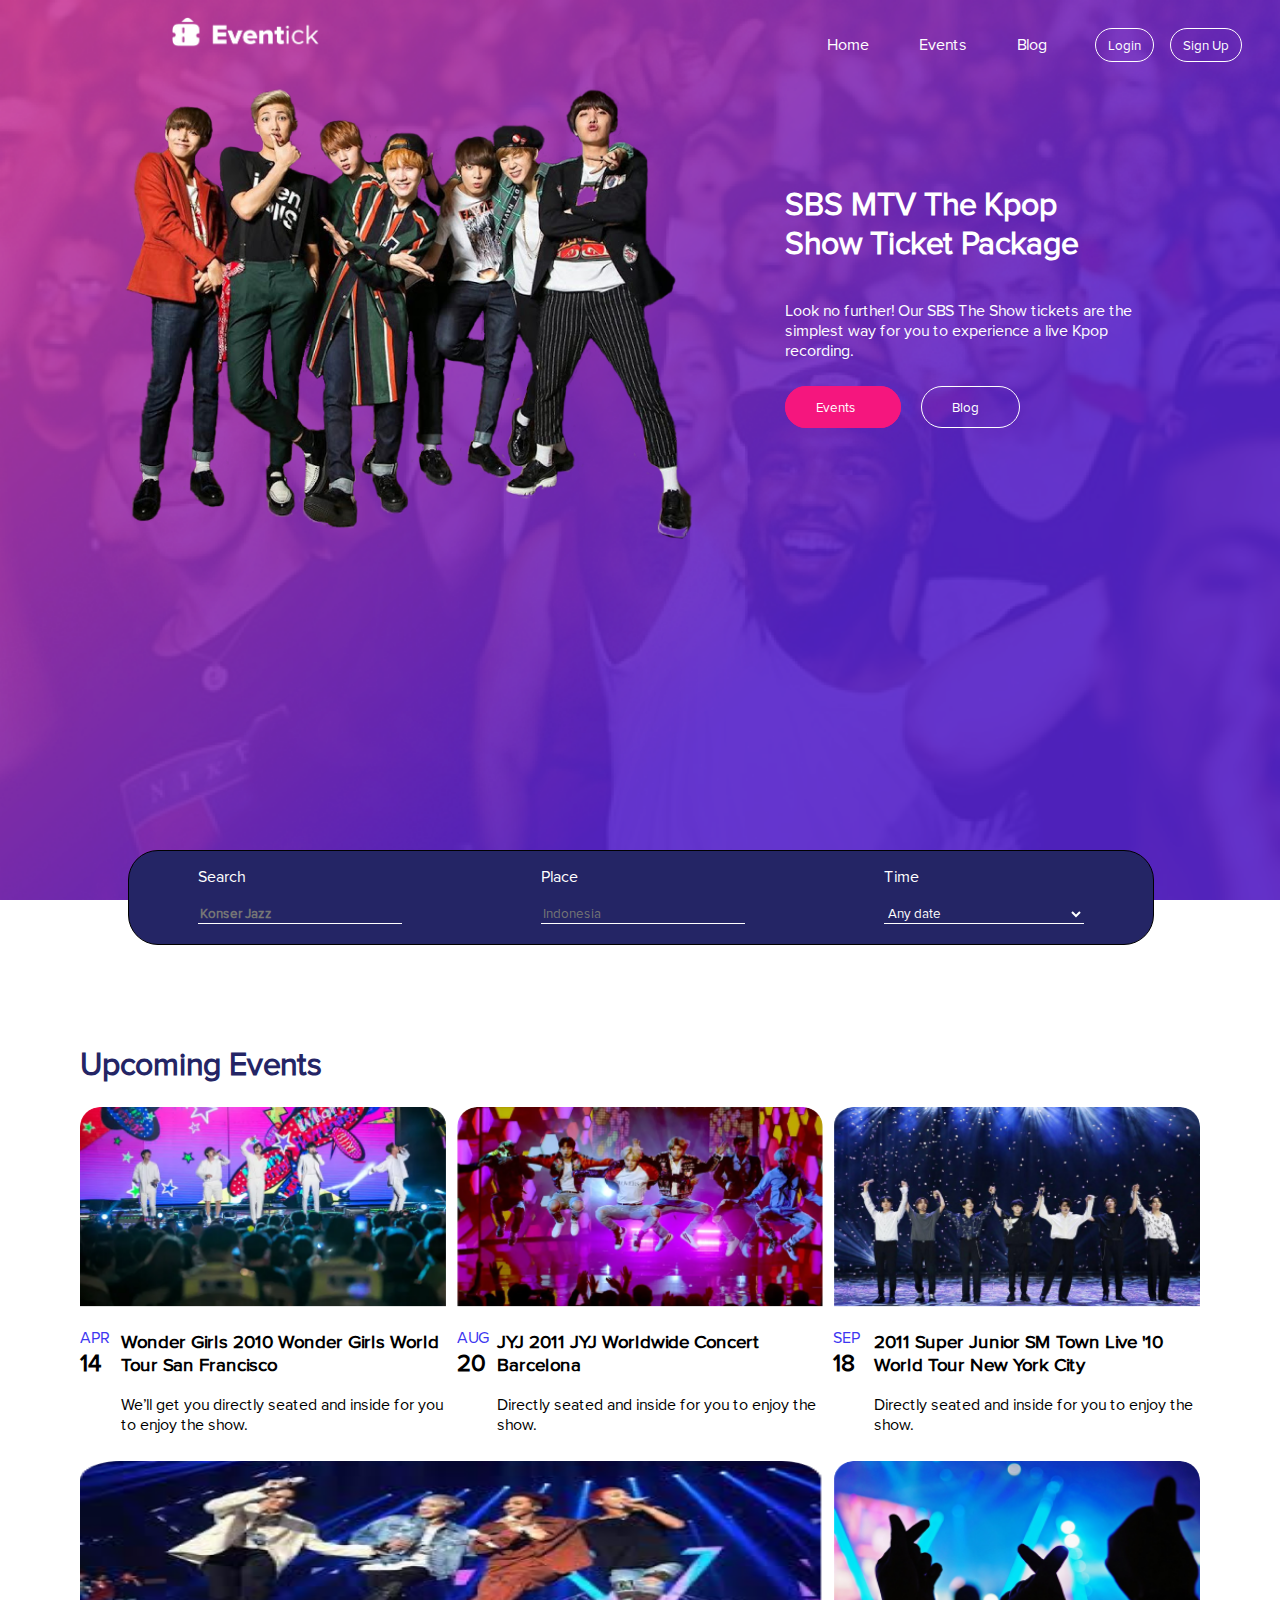
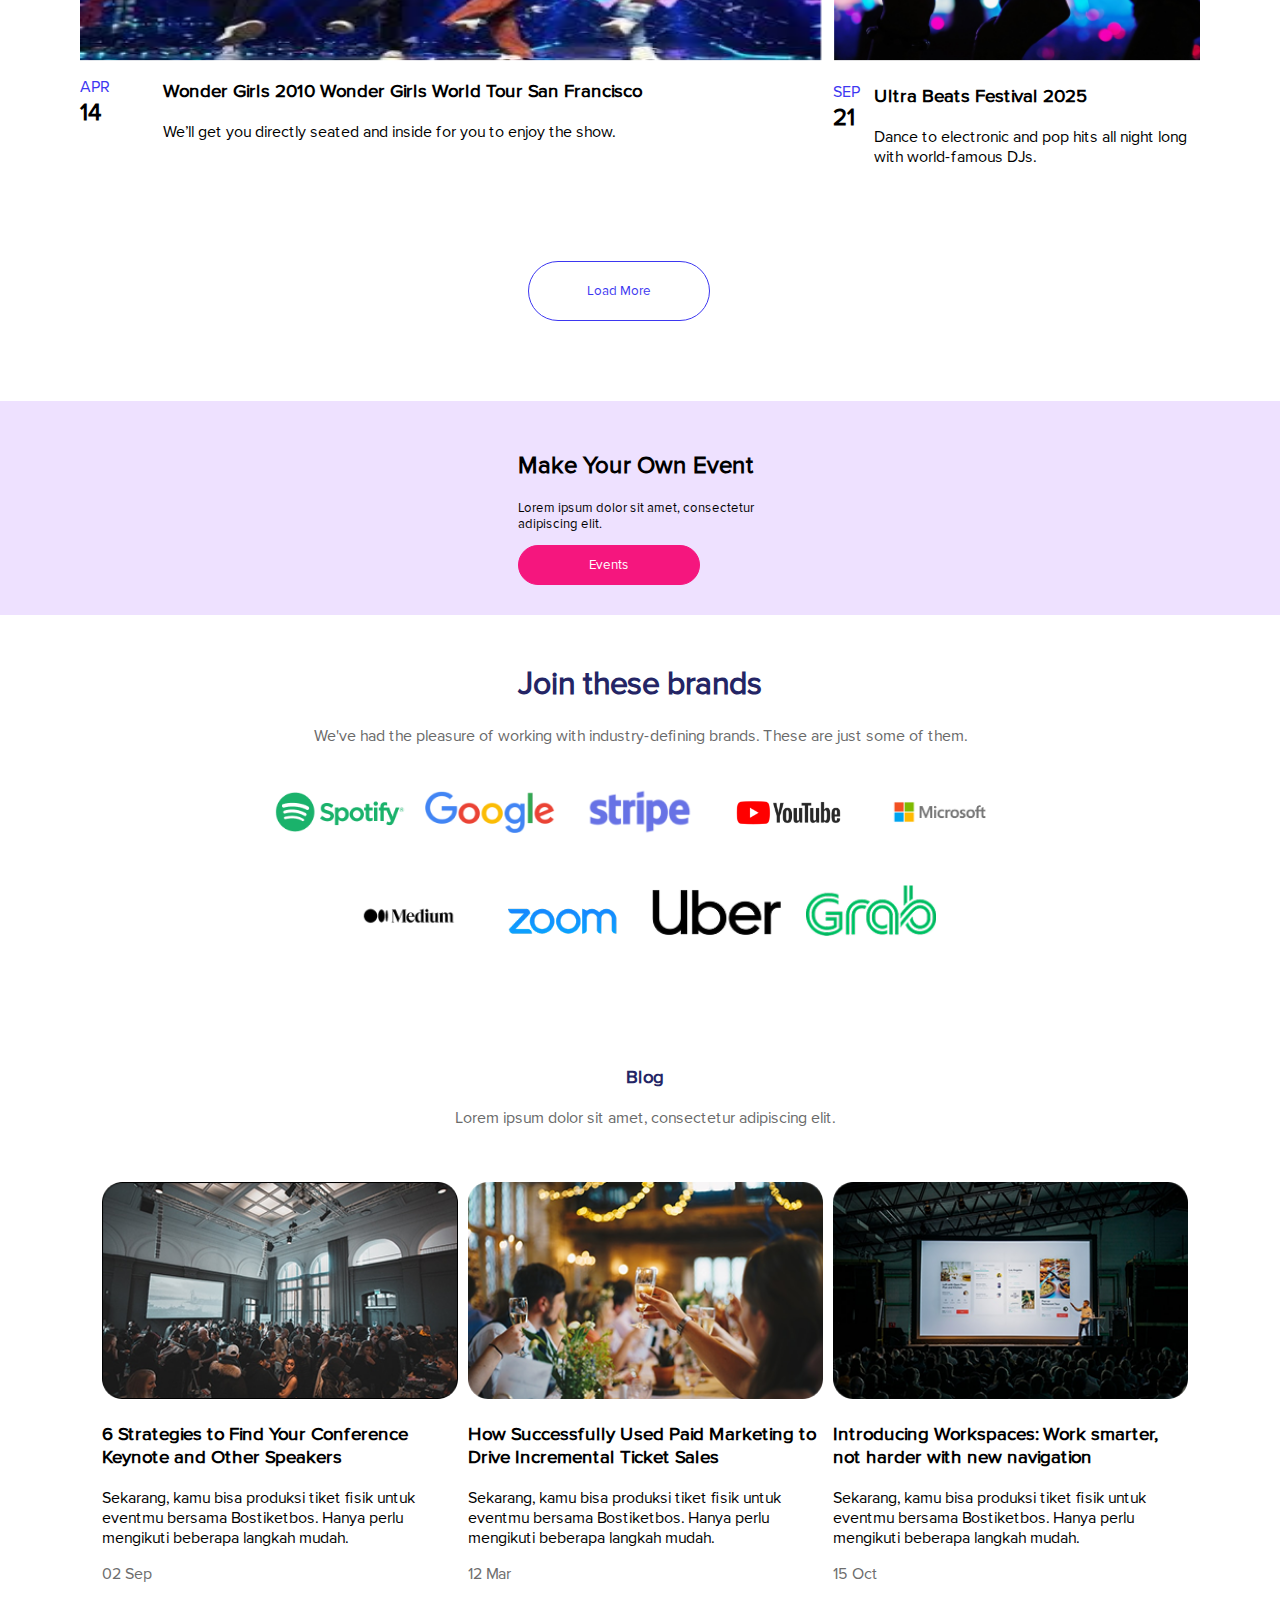
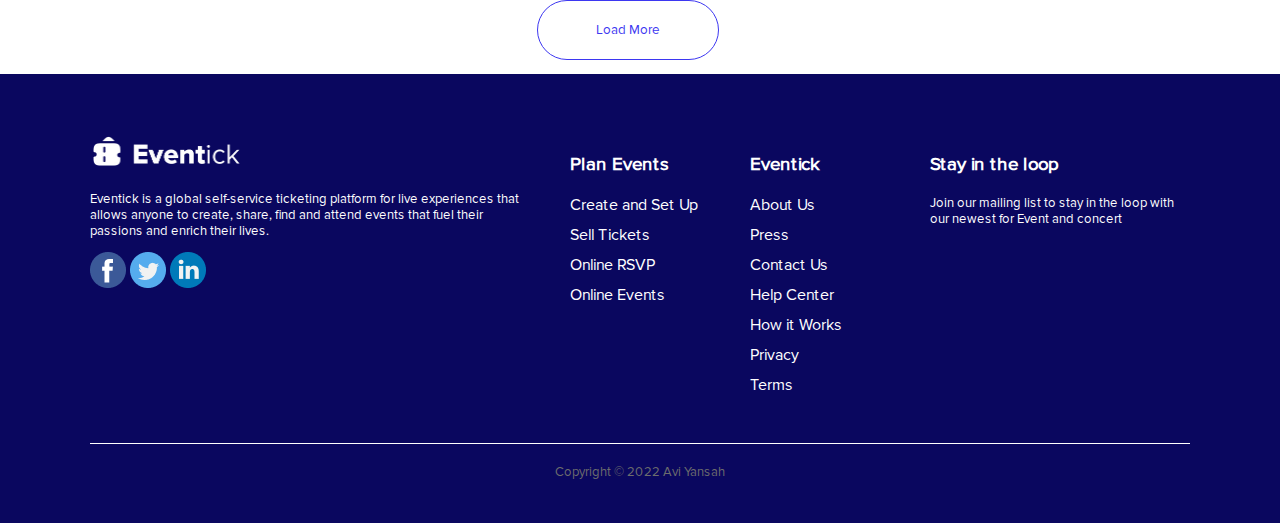
<file: Code/Home.html>
<!DOCTYPE html>
<html lang="en">

<head>
    <meta charset="UTF-8">
    <meta name="viewport" content="width=device-width, initial-scale=1.0">
    <title>Festava : Plateforme de Billetterie Événementielle</title>
    <link href="../Style/Home.css" rel="stylesheet">

</head>

<body>
    <main>
        <header class="header">
            <nav class="menu">
                <a class="logo-img" href="Home.html">
                    <img src="../Images/logo.png" width="150px">
                </a>

                <div class="nav-bar">
                    <div class="nav">
                        <a href="Home.html" style="color: white;">Home</a>
                        <a href="Events.html" style="color: white;">Events</a>
                        <a href="Blog.html" style="color: white;">Blog</a>
                    </div>


                    <div class="Login">
                        <a href="Login.html">
                            <button>Login</button>
                        </a>
                        <a href="Sign-up.html">
                            <button>Sign Up</button>
                        </a>
                    </div>
                </div>
            </nav>

            <section class="section-header">
                <div class="img-kpop">
                    <img src="../Images/kpop.png">
                </div>
                <div class="head-kpop">
                    <h1>SBS MTV The Kpop <br> Show Ticket Package</h1>
                    <p>Look no further! Our SBS The Show tickets are the<br>simplest way for you to experience a live
                        Kpop<br>recording.
                    </p>
                    <div class="btn-head">
                        <a id="btn-event" class="btn" href="Events.html">
                            <button>Events</button>
                        </a>
                        <a class="btn" href="Blog.html">
                            <button>Blog</button>
                        </a>
                    </div>

                </div>
            </section>
        </header>
        <div class="recherche">
            <div class="recherche-div">
                <p>Search</p>
                <input type="text" class="input-r" placeholder="Konser Jazz" style="color: white; font-weight: bold;">

            </div>
            <div>
                <p>Place</p>
                <input type="text" class="input-r" placeholder="Indonesia">
            </div>
            <div>
                <p>Time</p>
                <select class="input-r">
                    <option>Any date</option>
                </select>

            </div>

        </div>

        <section class="container-section">
            <h1 class="title-event">Upcoming Events</h1>
            <div class="container-events">
                <div class="item-1">
                    <img src="../Images/Rectangle 12.png">
                    <div class="item">
                        <div class="item_even">
                            <p class="month">
                                APR
                            </p>
                            <P class="date">
                                14
                            </P>
                        </div>
                        <div>
                            <h3>Wonder Girls 2010 Wonder Girls World Tour San Francisco</h3>
                            <p>We’ll get you directly seated and inside for you to enjoy the show.</p>
                        </div>
                    </div>
                </div>
                <div class="item-2">
                    <img src="../Images/Rectangle 12-1.png">
                    <div class="item">
                        <div class="item_even">
                            <p class="month">AUG</p>
                            <p class="date">20</p>
                        </div>

                        <div class="item-even2">
                            <h3>JYJ 2011 JYJ Worldwide Concert Barcelona</h3>
                            <p>Directly seated and inside for you to enjoy the show.</p>
                        </div>

                    </div>

                </div>
                <div class="item-3">
                    <img src="../Images/Rectangle 12-2.png">
                    <div class="item">
                        <div class="item_even">
                            <p class="month">SEP</p>
                            <p class="date">18</p>
                        </div>
                        <div class="item-even2">
                            <h3>2011 Super Junior SM Town Live '10 World Tour New York City</h3>
                            <p>Directly seated and inside for you to enjoy the show.</p>
                        </div>

                    </div>
                </div>
                <div class="item-4">
                    <img class="imag" src="../Images/Rectangle 12-3.png">
                    <div class="item">
                        <div class="item_even">
                            <p class="month">APR</p>
                            <p class="date">14</p>
                        </div>
                        <div class="item-even2">
                            <h3>Wonder Girls 2010 Wonder Girls World Tour San Francisco</h3>
                            <p>We’ll get you directly seated and inside for you to enjoy the show.</p>
                        </div>
                    </div>
                </div>
                <div class="item-5">
                    <img src="../Images/Rectangle 12-5.png">
                    <div class="item">
                        <div class="item_even">
                            <p class="month">SEP</p>
                            <p class="date">21</p>
                        </div>
                        <div class="item-even2">
                            <h3>Ultra Beats Festival 2025</h3>
                            <p>Dance to electronic and pop hits all night long with world-famous DJs.</p>
                        </div>
                    </div>

                </div>
            </div>
            <a href="Events.html" class="btn-Load"><button>Load More</button></a>

        </section>

        <section class="event">
            <div>
                <h2>Make Your Own Event</h2>
                <p>Lorem ipsum dolor sit amet, consectetur <br>adipiscing elit.</p>
                <a class="Even-button" href="Events.html"><button style="border-radius: 50px;"> Events</button></a>
            </div>

        </section>

        <section class="sec">
            <h1>Join these brands</h1>
            <p>We've had the pleasure of working with industry-defining brands. These are just some of them.</p>
            <div class="Yout">
                <div class="yout-1">
                    <img src="../Images/image 4.png">
                    <img src="../Images/image 5.png">
                    <img src="../Images/image 14.png">
                    <img src="../Images/image 15.png">
                    <img src="../Images/image 16.png">
                </div>
                <div class="yout-2">
                    <img src="../Images/image 17.png">
                    <img src="../Images/image 18.png">
                    <img src="../Images/image 19.png">
                    <img src="../Images/image 20.png">
                </div>


            </div>

        </section>
        <section class="Blog-sec">
            <h3 class="titr-Blog">Blog</h3>
            <p class=p-blog>Lorem ipsum dolor sit amet, consectetur adipiscing elit. </p>
            <div class="blog-container">
                <div class="blog-item">
                    <img src="../Images/Rectangle 14.png" width="100%">
                    <h3>6 Strategies to Find Your Conference Keynote and Other Speakers</h3>
                    <p>Sekarang, kamu bisa produksi tiket fisik untuk eventmu bersama Bostiketbos. Hanya perlu mengikuti
                        beberapa langkah mudah.</p>
                    <p class="date-bl">02 Sep</p>
                </div>
                <div class="blog-item">
                    <img src="../Images/Rectangle 14 (1).png" width="100%">
                    <h3>How Successfully Used Paid Marketing to Drive Incremental Ticket Sales</h3>
                    <p>Sekarang, kamu bisa produksi tiket fisik untuk eventmu bersama Bostiketbos. Hanya perlu mengikuti
                        beberapa langkah mudah.</p>
                    <p class="date-bl">12 Mar</p>
                </div>
                <div class="blog-item">
                    <img src="../Images/Rectangle 14 (2).png" width="100%">
                    <h3>Introducing Workspaces: Work smarter, not harder with new navigation</h3>
                    <p>Sekarang, kamu bisa produksi tiket fisik untuk eventmu bersama Bostiketbos. Hanya perlu mengikuti
                        beberapa langkah mudah.</p>
                    <p class="date-bl">15 Oct</p>
                </div>
            </div>
            <a href="Blog.html" class="btn-Load"><button>Load More</button></a>
        </section>

    </main>
    <footer class="footer">
        <div class="container-footer">
            <div>
                <a class="logo-img" href="Home.html">
                    <img src="../Images/logo.png" width="150px">
                </a>
                <p>Eventick is a global self-service ticketing platform for live experiences that allows anyone to create, share, find and attend events that fuel their passions and enrich their lives.</p>
                <div>
                    <img src="../Images/icon1.png" alt="">
                    <img src="../Images/icon2.png" alt="">
                    <img src="../Images/icon3.png" alt="">
                </div>
            </div>
            <div>
                <h3>Plan Events</h3>
                <div class="footer-plan">
                    <a href="">Create and Set Up</a>
                    <a href="">Sell Tickets</a>
                    <a href="">Online RSVP</a>
                    <a href="">Online Events</a>
                </div>
            </div>

            <div>
                <h3>Eventick</h3>
                <div class="footer-even">
                    <a href=""> About Us</a>
                    <a href="">Press</a>
                    <a href="">Contact Us</a>
                    <a href="">Help Center</a>
                    <a href="">How it Works</a>
                    <a href=""> Privacy</a>
                    <a href="">Terms</a>
                </div>
            </div>
            <div>
                <h3>Stay in the loop</h3>
                <p>Join our mailing list to stay in the loop with our newest for Event and concert</p>
            </div>
        </div>

        <p id="Copyright">Copyright © 2022 Avi Yansah</p>

    </footer>


</body>

</html>
</file>
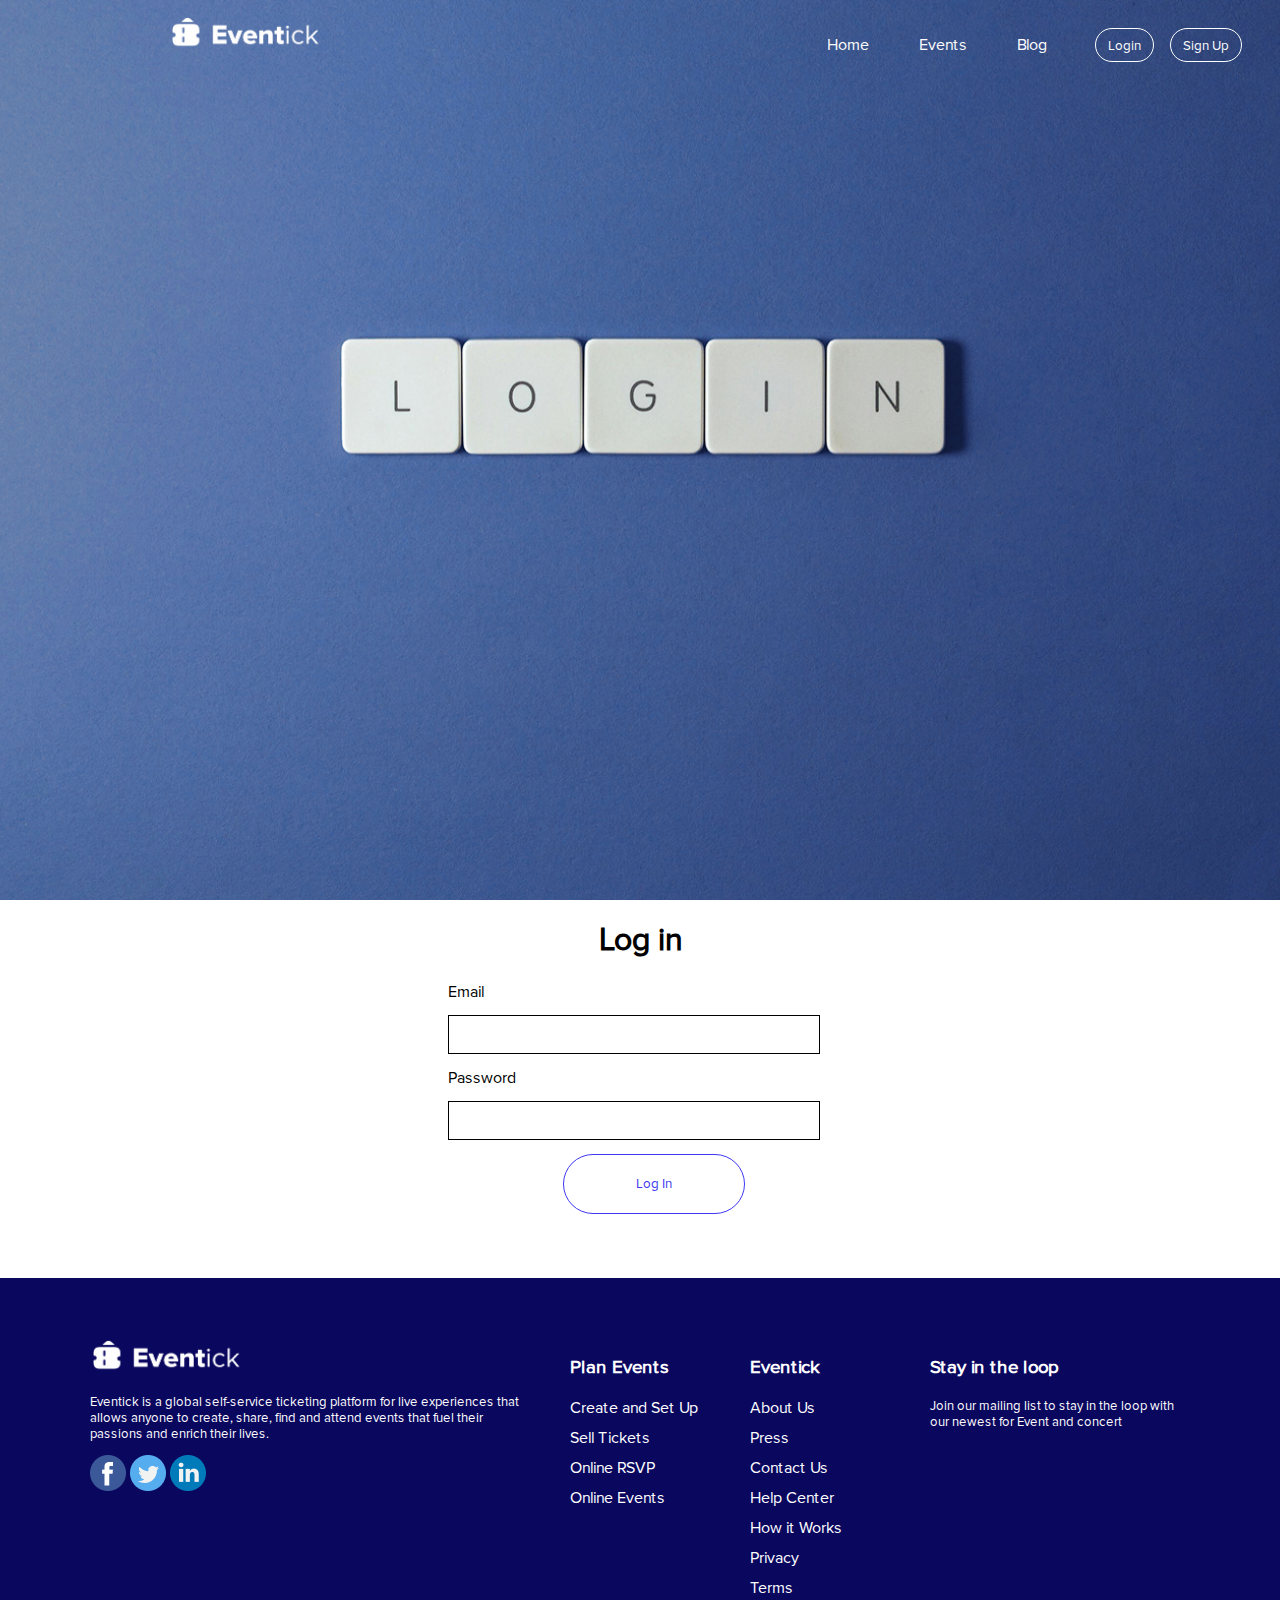
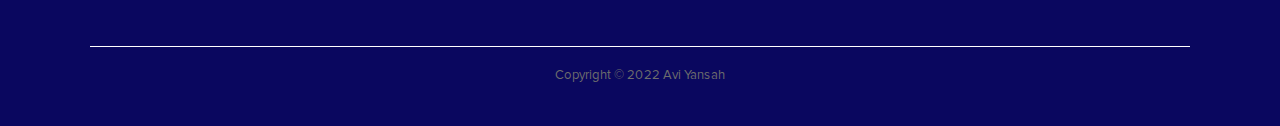
<file: Code/Login.html>
<!DOCTYPE html>
<html lang="en">

<head>
    <meta charset="UTF-8">
    <meta name="viewport" content="width=device-width, initial-scale=1.0">
    <link href="../Style/Home.css" rel="stylesheet">
    <title>Document</title>
</head>

<body>
    <main>
        <header class="header-login">
            <nav class="menu">
                <a class="logo-img" href="Home.html">
                    <img src="../Images/logo.png" width="150px">
                </a>

                <div class="nav-bar">
                    <div class="nav">
                        <a href="Home.html" style="color: white;">Home</a>
                        <a href="Events.html" style="color: white;">Events</a>
                        <a href="Blog.html" style="color: white;">Blog</a>
                    </div>


                    <div class="Login">
                        <a href="Login.html">
                            <button>Login</button>
                        </a>
                        <a href="Sign-up.html">
                            <button>Sign Up</button>
                        </a>
                    </div>
                </div>
            </nav>
        </header>
        <h1 class="signup-title">Log in</h1>
        <section class="sign-up_form">
            
            <form class="form">
                <label for="email">Email</label>
                <input type="email">
                <label for="password">Password</label>
                <input type="password">
            </form>
            
        </section>
        <a href="" class="btn-Load" id="log"><button>Log In</button></a>
    </main>

    <footer class="footer" style="margin-top: 5%;">
        <div class="container-footer">
            <div>
                <a class="logo-img" href="Home.html">
                    <img src="../Images/logo.png" width="150px">
                </a>
                <p>Eventick is a global self-service ticketing platform for live experiences that allows anyone to
                    create, share, find and attend events that fuel their passions and enrich their lives.</p>
                <div>
                    <img src="../Images/icon1.png" alt="">
                    <img src="../Images/icon2.png" alt="">
                    <img src="../Images/icon3.png" alt="">
                </div>
            </div>
            <div>
                <h3>Plan Events</h3>
                <div class="footer-plan">
                    <a href="">Create and Set Up</a>
                    <a href="">Sell Tickets</a>
                    <a href="">Online RSVP</a>
                    <a href="">Online Events</a>
                </div>
            </div>

            <div>
                <h3>Eventick</h3>
                <div class="footer-even">
                    <a href=""> About Us</a>
                    <a href="">Press</a>
                    <a href="">Contact Us</a>
                    <a href="">Help Center</a>
                    <a href="">How it Works</a>
                    <a href=""> Privacy</a>
                    <a href="">Terms</a>
                </div>
            </div>
            <div>
                <h3>Stay in the loop</h3>
                <p>Join our mailing list to stay in the loop with our newest for Event and concert</p>
            </div>
        </div>

        <p id="Copyright">Copyright © 2022 Avi Yansah</p>

    </footer>

</body>

</html>
</file>
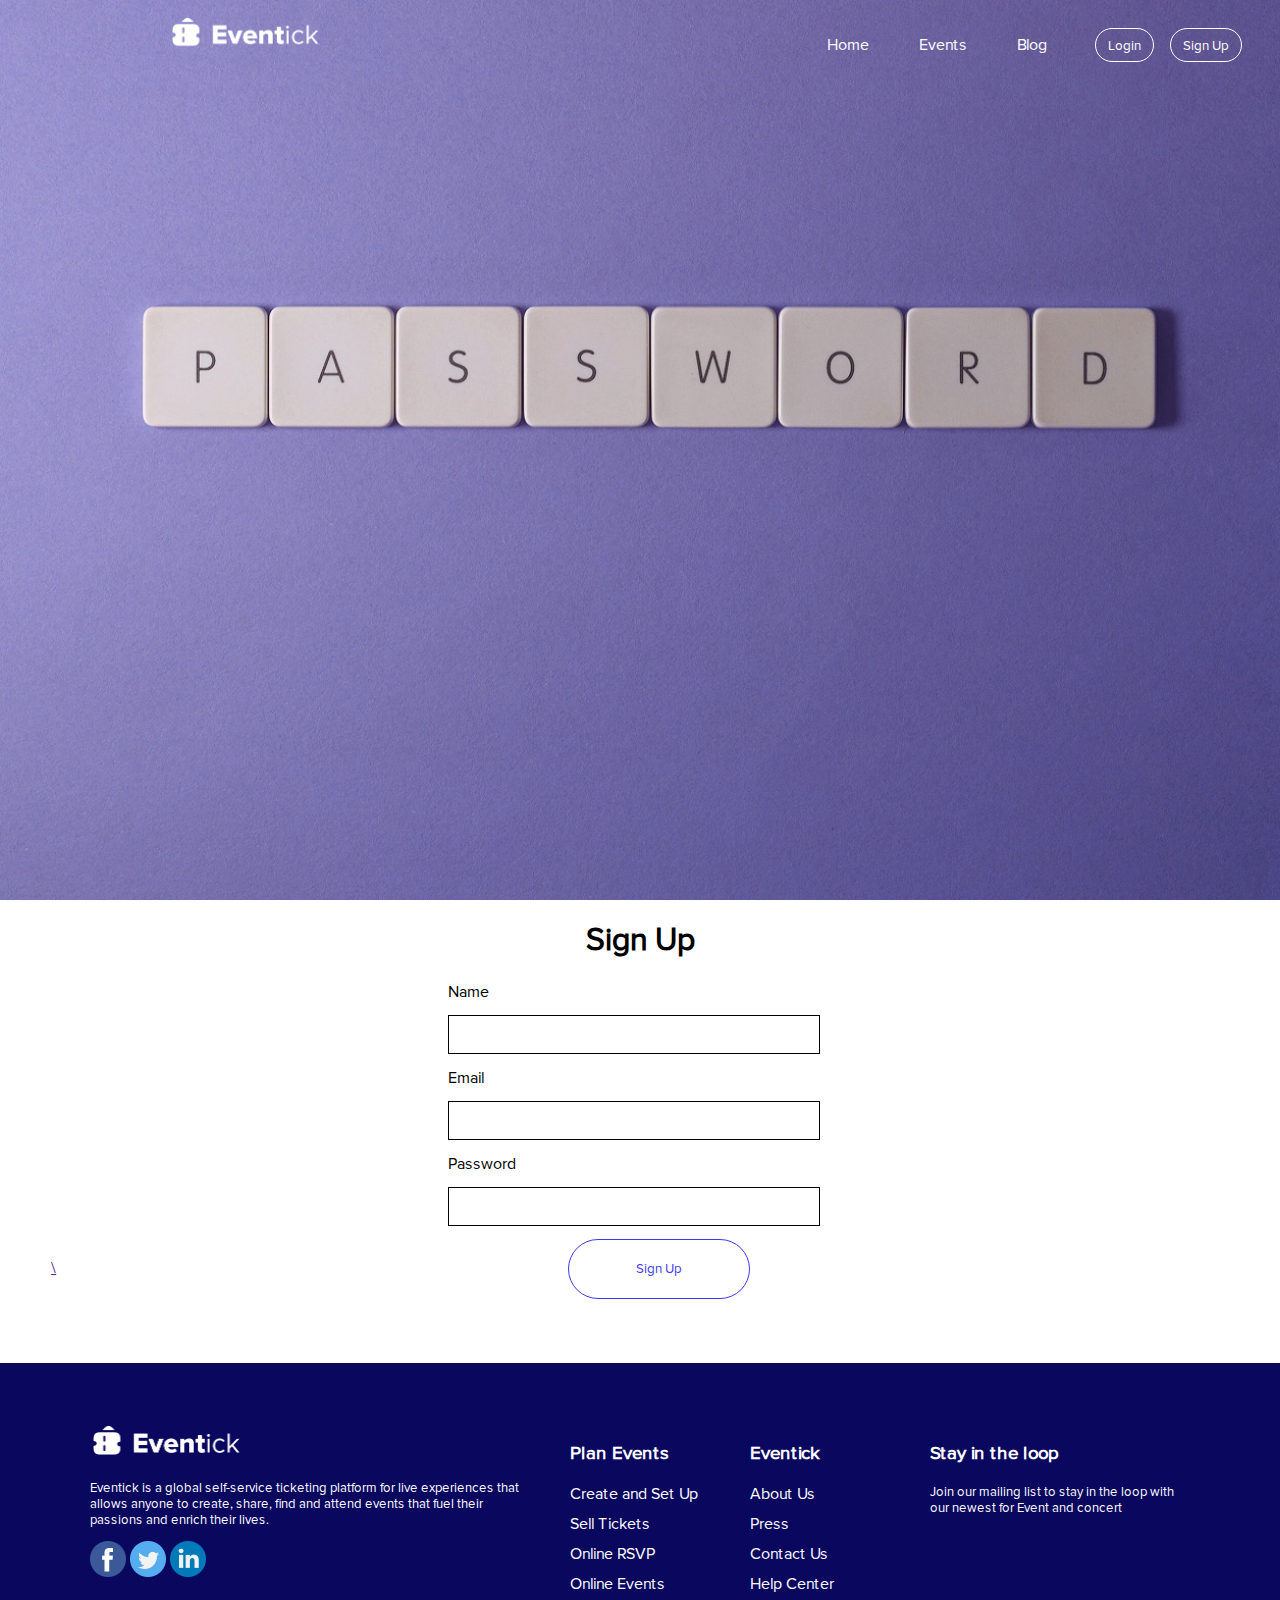
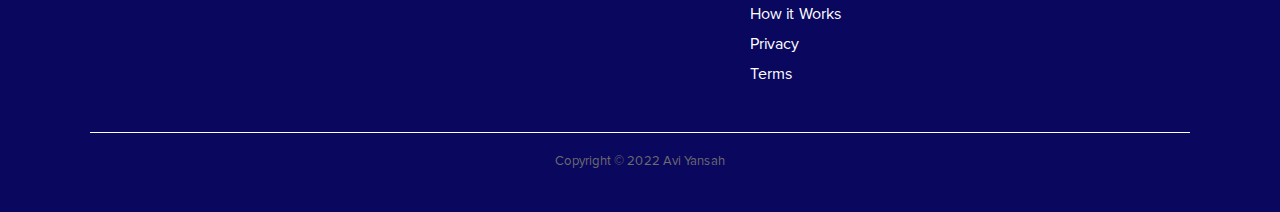
<file: Code/Sign-up.html>
<!DOCTYPE html>
<html lang="en">

<head>
    <meta charset="UTF-8">
    <meta name="viewport" content="width=device-width, initial-scale=1.0">
    <link href="../Style/index.css" rel="stylesheet">
    <title>Document</title>
</head>

<body>
    <main>
        <header class="header-sign-up">
            <nav class="menu">
                <a class="logo-img" href="../index.html">
                    <img src="../Images/logo.png" width="150px">
                </a>

                <div class="nav-bar">
                    <div class="nav">
                        <a href="../index.html" style="color: white;">Home</a>
                        <a href="Events.html" style="color: white;">Events</a>
                        <a href="Blog.html" style="color: white;">Blog</a>
                    </div>


                    <div class="Login">
                        <a href="Login.html">
                            <button>Login</button>
                        </a>
                        <a href="Sign-up.html">
                            <button>Sign Up</button>
                        </a>
                    </div>
                </div>
            </nav>
        </header>
        <h1 class="signup-title">Sign Up</h1>        
        <section class="sign-up_form">
            
            <form>
                <label for="name">Name</label>
                <input type="text" value>
                <label for="email">Email</label>
                <input type="email" value>
                <label for="password">Password</label>
                <input type="password">
                
            </form>
            
        </section>
        <a href="" class="btn-Load" id="sin">\<button class="btn-signup">Sign Up</button></a>
    </main>

    <footer class="footer" style="margin-top: 5%;">
        <div class="container-footer">
            <div>
                <a class="logo-img" href="../index.html">
                    <img src="../Images/logo.png" width="150px">
                </a>
                <p>Eventick is a global self-service ticketing platform for live experiences that allows anyone to
                    create, share, find and attend events that fuel their passions and enrich their lives.</p>
                <div>
                    <img src="../Images/icon1.png" alt="">
                    <img src="../Images/icon2.png" alt="">
                    <img src="../Images/icon3.png" alt="">
                </div>
            </div>
            <div>
                <h3>Plan Events</h3>
                <div class="footer-plan">
                    <a href="">Create and Set Up</a>
                    <a href="">Sell Tickets</a>
                    <a href="">Online RSVP</a>
                    <a href="">Online Events</a>
                </div>
            </div>

            <div>
                <h3>Eventick</h3>
                <div class="footer-even">
                    <a href=""> About Us</a>
                    <a href="">Press</a>
                    <a href="">Contact Us</a>
                    <a href="">Help Center</a>
                    <a href="">How it Works</a>
                    <a href=""> Privacy</a>
                    <a href="">Terms</a>
                </div>
            </div>
            <div>
                <h3>Stay in the loop</h3>
                <p>Join our mailing list to stay in the loop with our newest for Event and concert</p>
            </div>
        </div>

        <p id="Copyright">Copyright © 2022 Avi Yansah</p>

    </footer>

</body>

</html>
</file>
<file: index.css>
*{
    font-family: nova;
}

@font-face {
    font-family: nova;
    src: url("./font/ProximaNova-Regular.ttf");
}

body {
    margin: 0;
    padding: 0;
}



/* ----------------Header-----------------*/

.header {
    height: 100vh;
    background-image: url("./Images/bg2.png"), url("./Images/bg.png");
    background-position: center;
    background-repeat: no-repeat;
    background-size: cover;

}

.menu {
    display: grid;
    justify-content: center;
    grid-template-columns: 3fr 2fr;
    background-color: transparent;
}

.logo-img {
    text-align: center;
    padding-top: 15px;
    padding-right: 280px;
    max-width: 100%;

}

.nav-bar .nav {
    grid-column: 2 / 3;
    justify-content: center;
    display: flex;
    text-align: center;
    gap: 50px;

}

.nav-bar .nav a {
    text-decoration: none;

}

.nav-bar .nav a:hover {
    text-decoration: underline;

}

.nav-bar {
    display: grid;
    grid-template-columns: 1fr 1fr;
    justify-content: center;
    gap: 40px;

}

.img-kpop img {
    margin-bottom: 60px;
}

.head-kpop {
    display: grid;
    grid-column: 2 / 3;
    justify-content: center;
    align-content: center;
    color: white;
    padding-right: 90px;
    padding-bottom: 80px;

}

.nav {
    grid-column: 1 / 2;
    align-items: center;
    justify-content: center;
    gap: 50px;
    padding-top: 20px;


}

.Login a {
    border: 1px solid white;
    border-radius: 30px;
    justify-content: center;
    padding: 6px;
    text-decoration: none;
    margin: 8px;
}


.section-header {
    display: grid;
    grid-template-columns: 1fr 2fr;
    padding-left: 90px;

}


.btn-head .btn {
    border: 1.5px solid rgba(166, 166, 166, 0.548);
    color: #c0c0c080;
    border-radius: 50px;
    justify-content: center;
    padding: 10px 20px 10px 10px;
    margin: 10px;
    margin-top: 20px;
    width: 182px;
    height: 60px;
}
.btn-head  .btn:hover{
    border: 1.5px solid rgb(255, 255, 255);
    color: #FFFF;
       
}


#btn-event {
    border-radius: 30px solid;
    border: 1.5px solid #f5167e95;
    text-decoration: none;
    background-color: #f5167e83;
    color: #8b1e5178;
    width: 182px;
    height: 60px;
}
#btn-event:hover {
    border: 1.5px solid #f5167e95;
    background-color: #f5167e;
    color: #ee1379;

   
}


.btn-head {
    margin-top: 20px;
    padding: 10px 20px 10px 10px;
    margin: 10px;
    margin-left: -20px;

}

.btn button {
    background-color: transparent;
    border: transparent;
    color: white;
    padding-left: 20px;
    padding-right: 20px;
}

.Login {
    grid-column: 3/4;
    justify-content: center;
    align-items: center;
    padding-top: 20px;
    padding-right: 30px;
    justify-content: space-between;
    display: flex;
    margin: auto;

}

.Login a button {
    background-color: transparent;
    border: transparent;
    color: white;
}

/*---------Events--------*/

.container-section {
    display: grid;
    justify-content: center;
}

.title-event {
    color: #242565;
}

.container-events {
    display: grid;
    justify-content: center;
    grid-template-columns: 1fr 1fr 1fr;
    gap: 10px;
}

/*-------------REcherche-----------------*/
.recherche {
    display: flex;
    align-content: center;
    justify-content: space-around;
    background-color: #242565;
    border-radius: 30px;
    border: 1px solid;
    margin-top: -50px;
    width: 80%;
    margin-left: 10%;
    padding-bottom: 20px;

}

.recherche div {
    color: white;
}

.input-r {
    background-color: #242565;
    border: none;
    border-bottom: 1px solid white;
    color: white;
    width: 200px;
}


/*Footer*/

.container-footer {
    display: grid;
    grid-template-columns: 1fr 1fr 1fr 2fr;
    gap: 50px;
}

.footer {
    background-color: #0A075F;
    color: white;
    padding: 60px 90px 30px;
    margin-top: -200px;
}

#Copyright {
    text-align: center;
    color: #6d6d6d;
    margin-top: 38px;
    border-top: 1px white solid;
    padding-top: 20px;

}

.footer a {
    text-decoration: none;
    color: white;
}

.footer {
    list-style: none;
    display: flex;
    flex-direction: column;
}

.footer p {
    font-size: small;
}

.footer-plan {
    display: flex;
    flex-direction: column;
}

.footer-even {
    display: flex;
    flex-direction: column;
}

.footer-even a {
    margin-bottom: 10px;
}

.footer-plan a {
    margin-bottom: 10px;
}

/*Events*/

.Yout {
    display: grid;
    grid-template-columns: repeat(auto-fit, minmax(100px, 1fr));
    grid-template-rows: 1fr 1fr;
    align-items: center;

}

.yout-1 {
    display: flex;
    justify-content: center;
    align-items: center;
}

.yout-2 {
    grid-row: 2 / 3;
}

.sec {
    text-align: center;
    margin-top: 50px;
}

.sec h1 {
    color: #242565;
}

.sec p {
    color: #6A6A6A;
}

.Yout img {
    width: 130px;
    justify-self: center;
    margin: 10px;
}

/*Events-Carts*/
.btn-Load button {
    background-color: white;
    border-radius: 50px;
    border: 1px solid #3D37F1;
    width: 182px;
    height: 60px;
    top: 1783px;
    left: 605px;
    color: #3D37F1;
    padding: 10px 40px;
    margin: auto 40%;
}

.event {
    background-color: #EEE1FF;
    text-align: left;
    padding: 30px;
    
}

.event h2, .event p{
    padding-left: 40%;
}

.event p{
    font-size:x-small;
}


.Even-button button {
    color: white;
    border: 1px solid #F5167E;
    text-decoration: none;
    background-color: #F5167E;
    width: 182px;
    height: 40px;
    left: 605px;
    padding: 10px 40px;
    margin: auto 40%;

}

.Even-button {
    border-radius: 90px solid;

}

.item-4 {
    grid-column: 1 / 3;
    display: grid;
    grid-template-rows: 1fr 1fr;

}


.container-section {
    margin: 80px;
}

.container-events img {
    width: 100%;
    height: 200px;
}

.item-4 .imag {
    justify-content: center;
}

.item {
    display: grid;
    grid-template-columns: 1fr 8fr;

}

.month {
    color: #3D37F1;
}

.date {
    font-size: x-large;
    margin-top: -15px;
    font-weight: bold;
}

/* BLog */

.Blog-sec {
    margin: 8%;
    width: 1086px;
    height: 706px;
}

.blog-container {
    display: grid;
    grid-template-columns: 1fr 1fr 1fr;
    gap: 10PX;
}

.titr-Blog {
    color: #242565;
    font-weight: bold;
    text-align: center;
}

.p-blog {
    text-align: center;
    color: #6A6A6A;
    margin-bottom: 5%;
}




/*------------------Page Event------------------------------*/

.event-page {
    height: 100vh;
    background-image: url("./Images/Back.png"), url("./Images/event.jpg");
    background-position: center;
    background-repeat: no-repeat;
    background-size: cover;
    width: 100%;
}

.title-page-event {
    color: white;
    text-align: center;
    margin-top: 14%;
    font-weight: bold;
    font-size: 550%;
}

.container-events div img {
    border-top-left-radius: 20px;
    border-top-right-radius: 20px;
}

/*---------------Blog-page----------------*/

.header-blog {
    height: 100vh;
    background-image: url("./Images/Back.png"), url("./Images/Blog.jpg");
    background-repeat: no-repeat;
    background-size: cover;
    background-position: center;

}

.blog-iteem img {
    border-radius: 20px;
    border-top-left-radius: 20px;
}

.titre-Blog {
    color: white;
    text-align: center;
    margin-top: 14%;
    font-size: 550%;
}

.date-bl {
    color: #6d6d6d;
}

/*------------Login----------------*/
.header-login {
    height: 100vh;
    background-image: url("./Images/Login.png");
    background-size: cover;
    background-repeat: no-repeat;
    background-position: center;

}

.login-form{
    text-align: center;
}

.login-form form input{
    border: 1.5px solid black;
}

.login-form form label{
    display: block;
}
#log{
    margin-left: 4%;
}



/*------------sign_up------------*/
.header-sign-up{
    height: 100vh;
    background-image: url("./Images/back-sign.png"), url("./Images/pass-sign.png");
    background-repeat: no-repeat;
    background-position: center;
    background-size: cover;

}

.signup-title {
    text-align: center;
}

.sign-up_form{
    display: flex;
    justify-content: left;
    margin-left: 35%;
   
}

.sign-up_form label {
    display: block;
    margin-bottom: 10%;
}

.btn-signup{
    text-align: center;
}

.sign-up_form input{
    margin-bottom: 10%;
    padding: 8% 90%;
    border: 1px solid black;
}
#sin{
    margin-left: 4%;
}


/*----------responsive-----------*/

@media screen and (max-width: 768px){
  .footer {
    font-size: small;
    background-color: #0A075F;
    margin-top: 180vh;

  }
  .container-footer{
    display: block;
    justify-content: center;
  }
  .container-section{
    display: block;
    justify-content: center;
  }
  
  .blog-container .blog-item img{
    width: 30%;
    font-size: 4px;
  }
  

}

button{
    cursor: pointer;
}
</file>
<file: Style/index.css>
*{
    font-family: nova;
}

@font-face {
    font-family: nova;
    src: url("../font/ProximaNova-Regular.ttf");
}

body {
    margin: 0;
    padding: 0;
}



/* ----------------Header-----------------*/

.header {
    height: 100vh;
    background-image: url("../Images/bg2.png"), url("../Images/bg.png");
    background-position: center;
    background-repeat: no-repeat;
    background-size: cover;

}

.menu {
    display: grid;
    justify-content: center;
    grid-template-columns: 3fr 2fr;
    background-color: transparent;
}

.logo-img {
    text-align: center;
    padding-top: 15px;
    padding-right: 280px;
    max-width: 100%;

}

.nav-bar .nav {
    grid-column: 2 / 3;
    justify-content: center;
    display: flex;
    text-align: center;
    gap: 50px;

}

.nav-bar .nav a {
    text-decoration: none;

}

.nav-bar {
    display: grid;
    grid-template-columns: 1fr 1fr;
    justify-content: center;
    gap: 40px;

}

.img-kpop img {
    margin-bottom: 60px;
}

.head-kpop {
    display: grid;
    grid-column: 2 / 3;
    justify-content: center;
    align-content: center;
    color: white;
    padding-right: 90px;
    padding-bottom: 80px;

}

.nav {
    grid-column: 1 / 2;
    align-items: center;
    justify-content: center;
    gap: 50px;
    padding-top: 20px;


}

.Login a {
    border: 1px solid white;
    border-radius: 30px;
    justify-content: center;
    padding: 6px;
    text-decoration: none;
    margin: 8px;
}


.section-header {
    display: grid;
    grid-template-columns: 1fr 2fr;
    padding-left: 90px;

}


.btn-head .btn {
    border: 1.5px solid white;
    border-radius: 50px;
    justify-content: center;
    padding: 10px 20px 10px 10px;
    margin: 10px;
    margin-top: 20px;
    width: 182px;
    height: 60px;
}

#btn-event {
    border-radius: 30px solid;
    border: 1.5px solid #F5167E;
    text-decoration: none;
    background-color: #F5167E;
    width: 182px;
    height: 60px;
}

.btn-head {
    margin-top: 20px;
    padding: 10px 20px 10px 10px;
    margin: 10px;
    margin-left: -20px;

}

.btn button {
    background-color: transparent;
    border: transparent;
    color: white;
    padding-left: 20px;
    padding-right: 20px;
}

.Login {
    grid-column: 3/4;
    justify-content: center;
    align-items: center;
    padding-top: 20px;
    padding-right: 30px;
    justify-content: space-between;
    display: flex;
    margin: auto;

}

.Login a button {
    background-color: transparent;
    border: transparent;
    color: white;
}

/*---------Events--------*/

.container-section {
    display: grid;
    justify-content: center;
}

.title-event {
    color: #242565;
}

.container-events {
    display: grid;
    justify-content: center;
    grid-template-columns: 1fr 1fr 1fr;
    gap: 10px;
}

/*-------------REcherche-----------------*/
.recherche {
    display: flex;
    align-content: center;
    justify-content: space-around;
    background-color: #242565;
    border-radius: 30px;
    border: 1px solid;
    margin-top: -50px;
    width: 80%;
    margin-left: 10%;
    padding-bottom: 20px;

}

.recherche div {
    color: white;
}

.input-r {
    background-color: #242565;
    border: none;
    border-bottom: 1px solid white;
    color: white;
    width: 200px;
}


/*Footer*/

.container-footer {
    display: grid;
    grid-template-columns: 1fr 1fr 1fr 2fr;
    gap: 50px;
}

.footer {
    background-color: #0A075F;
    color: white;
    padding: 60px 90px 30px;
    margin-top: -200px;
}

#Copyright {
    text-align: center;
    color: #6d6d6d;
    margin-top: 38px;
    border-top: 1px white solid;
    padding-top: 20px;

}

.footer a {
    text-decoration: none;
    color: white;
}

.footer {
    list-style: none;
    display: flex;
    flex-direction: column;
}

.footer p {
    font-size: small;
}

.footer-plan {
    display: flex;
    flex-direction: column;
}

.footer-even {
    display: flex;
    flex-direction: column;
}

.footer-even a {
    margin-bottom: 10px;
}

.footer-plan a {
    margin-bottom: 10px;
}

/*Events*/

.Yout {
    display: grid;
    grid-template-columns: repeat(auto-fit, minmax(100px, 1fr));
    grid-template-rows: 1fr 1fr;
    align-items: center;

}

.yout-1 {
    display: flex;
    justify-content: center;
    align-items: center;
}

.yout-2 {
    grid-row: 2 / 3;
}

.sec {
    text-align: center;
    margin-top: 50px;
}

.sec h1 {
    color: #242565;
}

.sec p {
    color: #6A6A6A;
}

.Yout img {
    width: 130px;
    justify-self: center;
    margin: 10px;
}

/*Events-Carts*/
.btn-Load button {
    background-color: white;
    border-radius: 50px;
    border: 1px solid #3D37F1;
    width: 182px;
    height: 60px;
    top: 1783px;
    left: 605px;
    color: #3D37F1;
    padding: 10px 40px;
    margin: auto 40%;
}

.event {
    background-color: #EEE1FF;
    text-align: left;
    padding: 30px;
    
}

.event h2, .event p{
    padding-left: 40%;
}

.event p{
    font-size: small;
}


.Even-button button {
    color: white;
    border: 1px solid #F5167E;
    text-decoration: none;
    background-color: #F5167E;
    width: 182px;
    height: 40px;
    left: 605px;
    padding: 10px 40px;
    margin: auto 40%;

}

.Even-button {
    border-radius: 90px solid;

}

.item-4 {
    grid-column: 1 / 3;
    display: grid;
    grid-template-rows: 1fr 1fr;

}


.container-section {
    margin: 80px;
}

.container-events img {
    width: 100%;
    height: 200px;
}

.item-4 .imag {
    justify-content: center;
}

.item {
    display: grid;
    grid-template-columns: 1fr 8fr;

}

.month {
    color: #3D37F1;
}

.date {
    font-size: x-large;
    margin-top: -15px;
    font-weight: bold;
}

/* BLog */

.Blog-sec {
    margin: 8%;
    width: 1086px;
    height: 706px;
}

.blog-container {
    display: grid;
    grid-template-columns: 1fr 1fr 1fr;
    gap: 10PX;
}

.titr-Blog {
    color: #242565;
    font-weight: bold;
    text-align: center;
}

.p-blog {
    text-align: center;
    color: #6A6A6A;
    margin-bottom: 5%;
}




/*------------------Page Event------------------------------*/

.event-page {
    height: 100vh;
    background-image: url("../Images/Back.png"), url(../Images/event.jpg);
    background-position: center;
    background-repeat: no-repeat;
    background-size: cover;
    width: 100%;
}

.title-page-event {
    color: white;
    text-align: center;
    margin-top: 14%;
    font-weight: bold;
    font-size: 550%;
}

.container-events div img {
    border-top-left-radius: 20px;
    border-top-right-radius: 20px;
}

/*---------------Blog-page----------------*/

.header-blog {
    height: 100vh;
    background-image: url("../Images/Back.png"), url("../Images/Blog.jpg");
    background-repeat: no-repeat;
    background-size: cover;
    background-position: center;

}

.blog-iteem img {
    border-radius: 20px;
    border-top-left-radius: 20px;
}

.titre-Blog {
    color: white;
    text-align: center;
    margin-top: 14%;
    font-size: 550%;
}

.date-bl {
    color: #6d6d6d;
}

/*------------Login----------------*/
.header-login {
    height: 100vh;
    background-image: url("../Images/Login.png");
    background-size: cover;
    background-repeat: no-repeat;
    background-position: center;

}

.login-form{
    text-align: center;
}

.login-form form input{
    border: 1.5px solid black;
}

.login-form form label{
    display: block;
}
#log{
    margin-left: 4%;
}



/*------------sign_up------------*/
.header-sign-up{
    height: 100vh;
    background-image: url("../Images/back-sign.png"), url("../Images/pass-sign.png");
    background-repeat: no-repeat;
    background-position: center;
    background-size: cover;

}

.signup-title {
    text-align: center;
}

.sign-up_form{
    display: flex;
    justify-content: left;
    margin-left: 35%;
   
}

.sign-up_form label {
    display: block;
    margin-bottom: 10%;
}

.btn-signup{
    text-align: center;
}

.sign-up_form input{
    margin-bottom: 10%;
    padding: 8% 90%;
    border: 1px solid black;
}
#sin{
    margin-left: 4%;
}


/*----------responsive-----------*/

@media screen and (max-width: 768px){
  .footer {
    font-size: small;
    background-color: #0A075F;
    margin-top: 180vh;

  }
  .container-footer{
    display: block;
    justify-content: center;
  }
  .container-section{
    display: block;
    justify-content: center;
  }
  .blog-container{
    display: block;
    justify-content: center;
  }
  .blog-container .blog-item img{
    width: 30%;
    font-size: 4px;
  }
  .blog-container .blog-item{
    display: block;
    justify-content: center;
  }

}
</file>
<file: Style/Home.css>
*{
    font-family: nova;
}

@font-face {
    font-family: nova;
    src: url("../font/ProximaNova-Regular.ttf");
}

body {
    margin: 0;
    padding: 0;
}



/* ----------------Header-----------------*/

.header {
    height: 100vh;
    background-image: url("../Images/bg2.png"), url("../Images/bg.png");
    background-position: center;
    background-repeat: no-repeat;
    background-size: cover;

}

.menu {
    display: grid;
    justify-content: center;
    grid-template-columns: 3fr 2fr;
    background-color: transparent;
}

.logo-img {
    text-align: center;
    padding-top: 15px;
    padding-right: 280px;
    max-width: 100%;

}

.nav-bar .nav {
    grid-column: 2 / 3;
    justify-content: center;
    display: flex;
    text-align: center;
    gap: 50px;

}

.nav-bar .nav a {
    text-decoration: none;

}

.nav-bar {
    display: grid;
    grid-template-columns: 1fr 1fr;
    justify-content: center;
    gap: 40px;

}

.img-kpop img {
    margin-bottom: 60px;
}

.head-kpop {
    display: grid;
    grid-column: 2 / 3;
    justify-content: center;
    align-content: center;
    color: white;
    padding-right: 90px;
    padding-bottom: 80px;

}

.nav {
    grid-column: 1 / 2;
    align-items: center;
    justify-content: center;
    gap: 50px;
    padding-top: 20px;


}

.Login a {
    border: 1px solid white;
    border-radius: 30px;
    justify-content: center;
    padding: 6px;
    text-decoration: none;
    margin: 8px;
}


.section-header {
    display: grid;
    grid-template-columns: 1fr 2fr;
    padding-left: 90px;

}


.btn-head .btn {
    border: 1.5px solid white;
    border-radius: 50px;
    justify-content: center;
    padding: 10px 20px 10px 10px;
    margin: 10px;
    margin-top: 20px;
    width: 182px;
    height: 60px;
}

#btn-event {
    border-radius: 30px solid;
    border: 1.5px solid #F5167E;
    text-decoration: none;
    background-color: #F5167E;
    width: 182px;
    height: 60px;
}

.btn-head {
    margin-top: 20px;
    padding: 10px 20px 10px 10px;
    margin: 10px;
    margin-left: -20px;

}

.btn button {
    background-color: transparent;
    border: transparent;
    color: white;
    padding-left: 20px;
    padding-right: 20px;
}

.Login {
    grid-column: 3/4;
    justify-content: center;
    align-items: center;
    padding-top: 20px;
    padding-right: 30px;
    justify-content: space-between;
    display: flex;
    margin: auto;

}

.Login a button {
    background-color: transparent;
    border: transparent;
    color: white;
}

/*---------Events--------*/

.container-section {
    display: grid;
    justify-content: center;
}

.title-event {
    color: #242565;
}

.container-events {
    display: grid;
    justify-content: center;
    grid-template-columns: 1fr 1fr 1fr;
    gap: 10px;
}

/*-------------REcherche-----------------*/
.recherche {
    display: flex;
    align-content: center;
    justify-content: space-around;
    background-color: #242565;
    border-radius: 30px;
    border: 1px solid;
    margin-top: -50px;
    width: 80%;
    margin-left: 10%;
    padding-bottom: 20px;

}

.recherche div {
    color: white;
}

.input-r {
    background-color: #242565;
    border: none;
    border-bottom: 1px solid white;
    color: white;
    width: 200px;
}


/*Footer*/

.container-footer {
    display: grid;
    grid-template-columns: 1fr 1fr 1fr 2fr;
    gap: 50px;
}

.footer {
    background-color: #0A075F;
    color: white;
    padding: 60px 90px 30px;
    margin-top: -200px;
}

#Copyright {
    text-align: center;
    color: #6d6d6d;
    margin-top: 38px;
    border-top: 1px white solid;
    padding-top: 20px;

}

.footer a {
    text-decoration: none;
    color: white;
}

.footer {
    list-style: none;
    display: flex;
    flex-direction: column;
}

.footer p {
    font-size: small;
}

.footer-plan {
    display: flex;
    flex-direction: column;
}

.footer-even {
    display: flex;
    flex-direction: column;
}

.footer-even a {
    margin-bottom: 10px;
}

.footer-plan a {
    margin-bottom: 10px;
}

/*Events*/

.Yout {
    display: grid;
    grid-template-columns: repeat(auto-fit, minmax(100px, 1fr));
    grid-template-rows: 1fr 1fr;
    align-items: center;

}

.yout-1 {
    display: flex;
    justify-content: center;
    align-items: center;
}

.yout-2 {
    grid-row: 2 / 3;
}

.sec {
    text-align: center;
    margin-top: 50px;
}

.sec h1 {
    color: #242565;
}

.sec p {
    color: #6A6A6A;
}

.Yout img {
    width: 130px;
    justify-self: center;
    margin: 10px;
}

/*Events-Carts*/
.btn-Load button {
    background-color: white;
    border-radius: 50px;
    border: 1px solid #3D37F1;
    width: 182px;
    height: 60px;
    top: 1783px;
    left: 605px;
    color: #3D37F1;
    padding: 10px 40px;
    margin: auto 40%;
}

.event {
    background-color: #EEE1FF;
    text-align: left;
    padding: 30px;
    
}

.event h2, .event p{
    padding-left: 40%;
}

.event p{
    font-size: small;
}


.Even-button button {
    color: white;
    border: 1px solid #F5167E;
    text-decoration: none;
    background-color: #F5167E;
    width: 182px;
    height: 40px;
    left: 605px;
    padding: 10px 40px;
    margin: auto 40%;

}

.Even-button {
    border-radius: 90px solid;

}

.item-4 {
    grid-column: 1 / 3;
    display: grid;
    grid-template-rows: 1fr 1fr;

}


.container-section {
    margin: 80px;
}

.container-events img {
    width: 100%;
    height: 200px;
}

.item-4 .imag {
    justify-content: center;
}

.item {
    display: grid;
    grid-template-columns: 1fr 8fr;

}

.month {
    color: #3D37F1;
}

.date {
    font-size: x-large;
    margin-top: -15px;
    font-weight: bold;
}

/* BLog */

.Blog-sec {
    margin: 8%;
    width: 1086px;
    height: 706px;
}

.blog-container {
    display: grid;
    grid-template-columns: 1fr 1fr 1fr;
    gap: 10PX;
}

.titr-Blog {
    color: #242565;
    font-weight: bold;
    text-align: center;
}

.p-blog {
    text-align: center;
    color: #6A6A6A;
    margin-bottom: 5%;
}




/*------------------Page Event------------------------------*/

.event-page {
    height: 100vh;
    background-image: url("../Images/Back.png"), url(../Images/event.jpg);
    background-position: center;
    background-repeat: no-repeat;
    background-size: cover;
    width: 100%;
}

.title-page-event {
    color: white;
    text-align: center;
    margin-top: 14%;
    font-weight: bold;
    font-size: 550%;
}

.container-events div img {
    border-top-left-radius: 20px;
    border-top-right-radius: 20px;
}

/*---------------Blog-page----------------*/

.header-blog {
    height: 100vh;
    background-image: url("../Images/Back.png"), url("../Images/Blog.jpg");
    background-repeat: no-repeat;
    background-size: cover;
    background-position: center;

}

.blog-iteem img {
    border-radius: 20px;
    border-top-left-radius: 20px;
}

.titre-Blog {
    color: white;
    text-align: center;
    margin-top: 14%;
    font-size: 550%;
}

.date-bl {
    color: #6d6d6d;
}

/*------------Login----------------*/
.header-login {
    height: 100vh;
    background-image: url("../Images/Login.png");
    background-size: cover;
    background-repeat: no-repeat;
    background-position: center;

}

.login-form{
    text-align: center;
}

.login-form form input{
    border: 1.5px solid black;
}

.login-form form label{
    display: block;
}
#log{
    margin-left: 4%;
}



/*------------sign_up------------*/
.header-sign-up{
    height: 100vh;
    background-image: url("../Images/back-sign.png"), url("../Images/pass-sign.png");
    background-repeat: no-repeat;
    background-position: center;
    background-size: cover;

}

.signup-title {
    text-align: center;
}

.sign-up_form{
    display: flex;
    justify-content: left;
    margin-left: 35%;
   
}

.sign-up_form label {
    display: block;
    margin-bottom: 10%;
}

.btn-signup{
    text-align: center;
}

.sign-up_form input{
    margin-bottom: 10%;
    padding: 8% 90%;
    border: 1px solid black;
}
#sin{
    margin-left: 4%;
}


/*----------responsive-----------*/

@media screen and (max-width: 768px){
  .footer {
    font-size: small;
    background-color: #0A075F;
    margin-top: 180vh;

  }
  .container-footer{
    display: block;
    justify-content: center;
  }
  .container-section{
    display: block;
    justify-content: center;
  }
  .blog-container{
    display: block;
    justify-content: center;
  }
  .blog-container .blog-item img{
    width: 30%;
    font-size: 4px;
  }
  .blog-container .blog-item{
    display: block;
    justify-content: center;
  }

}
</file>
